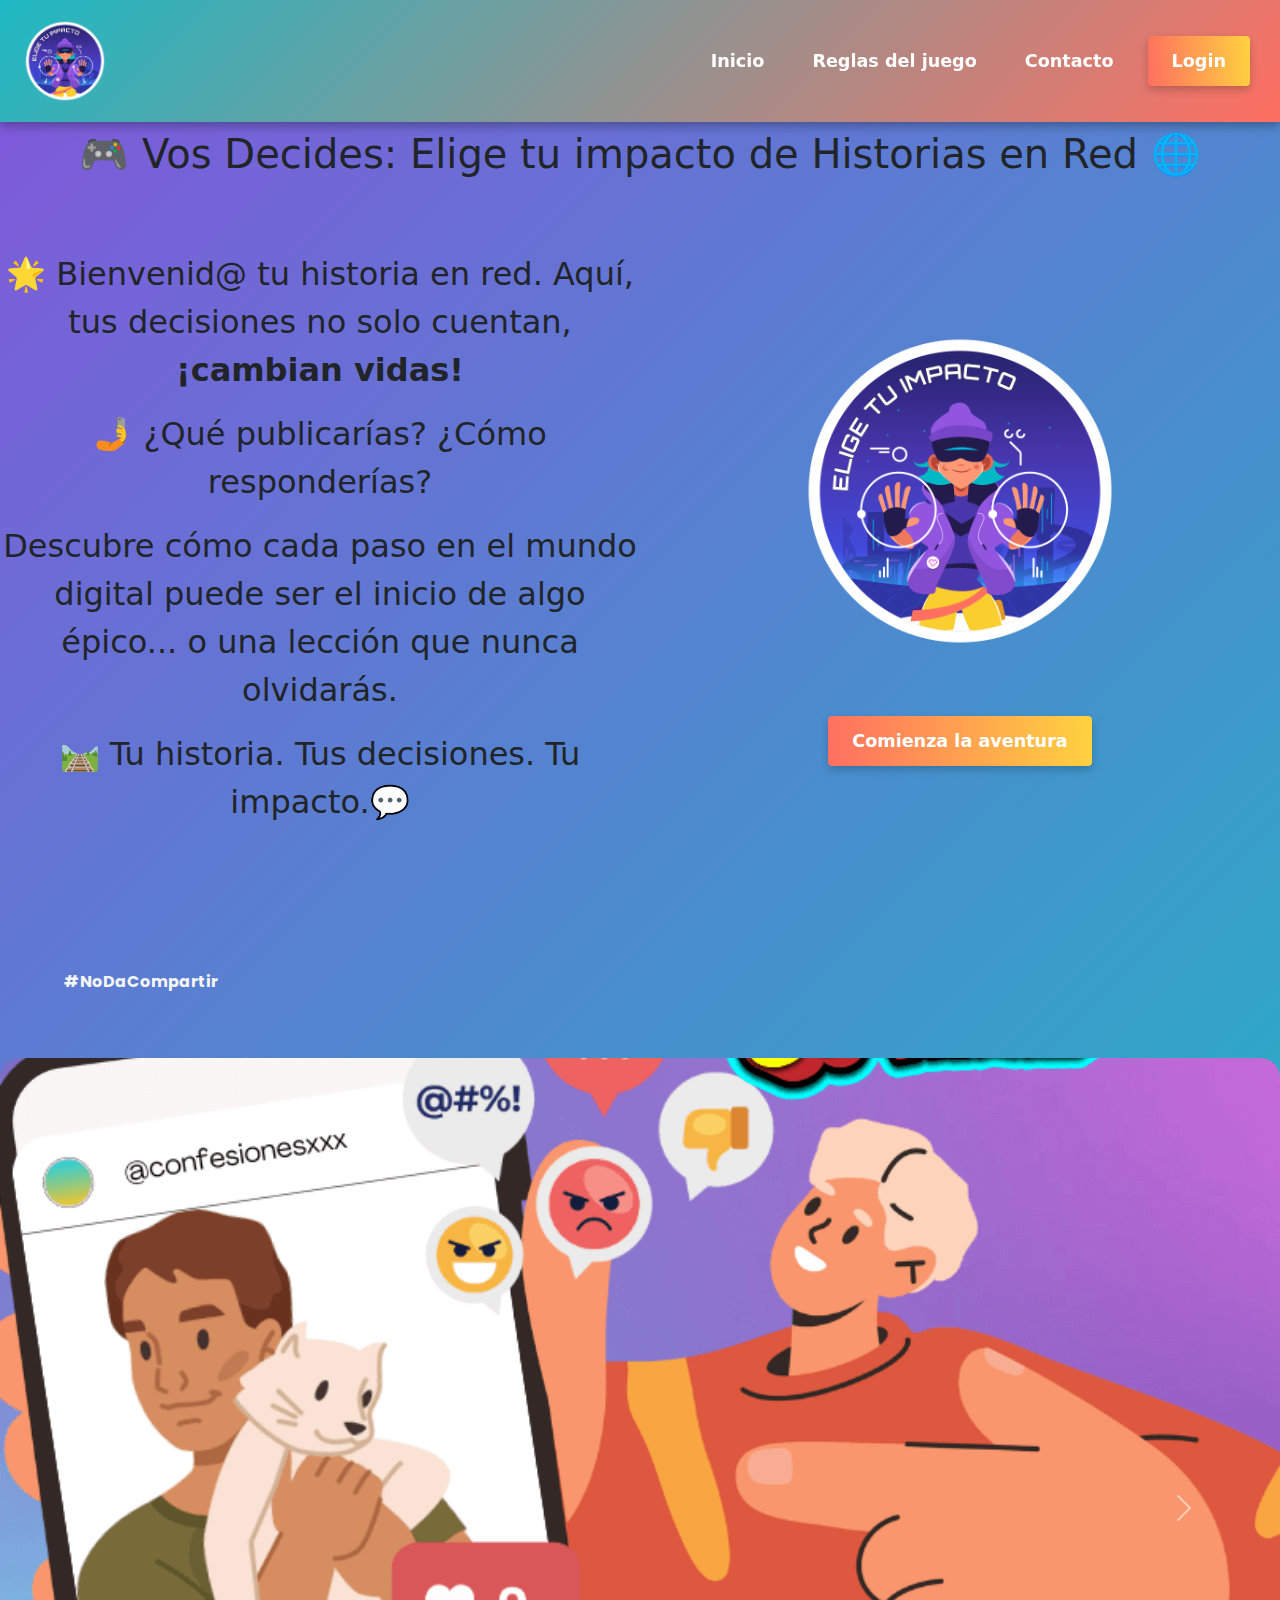
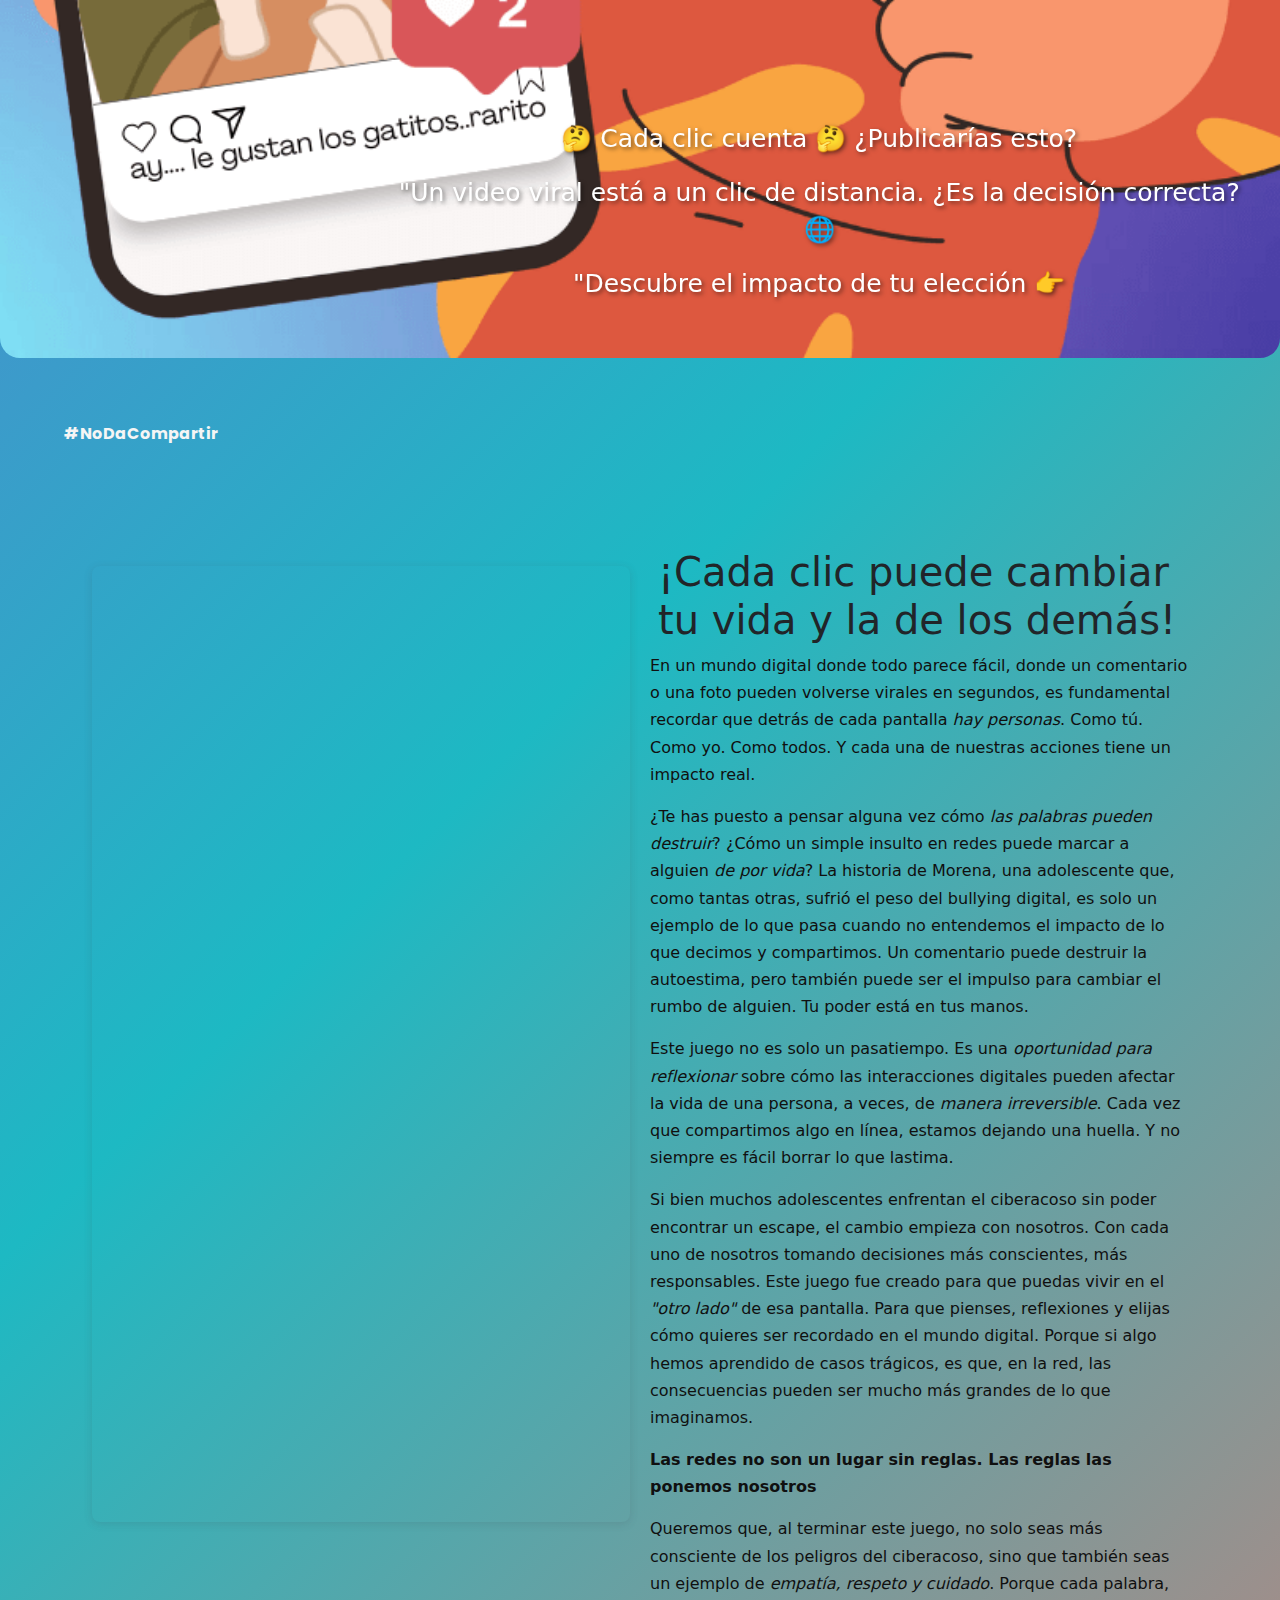
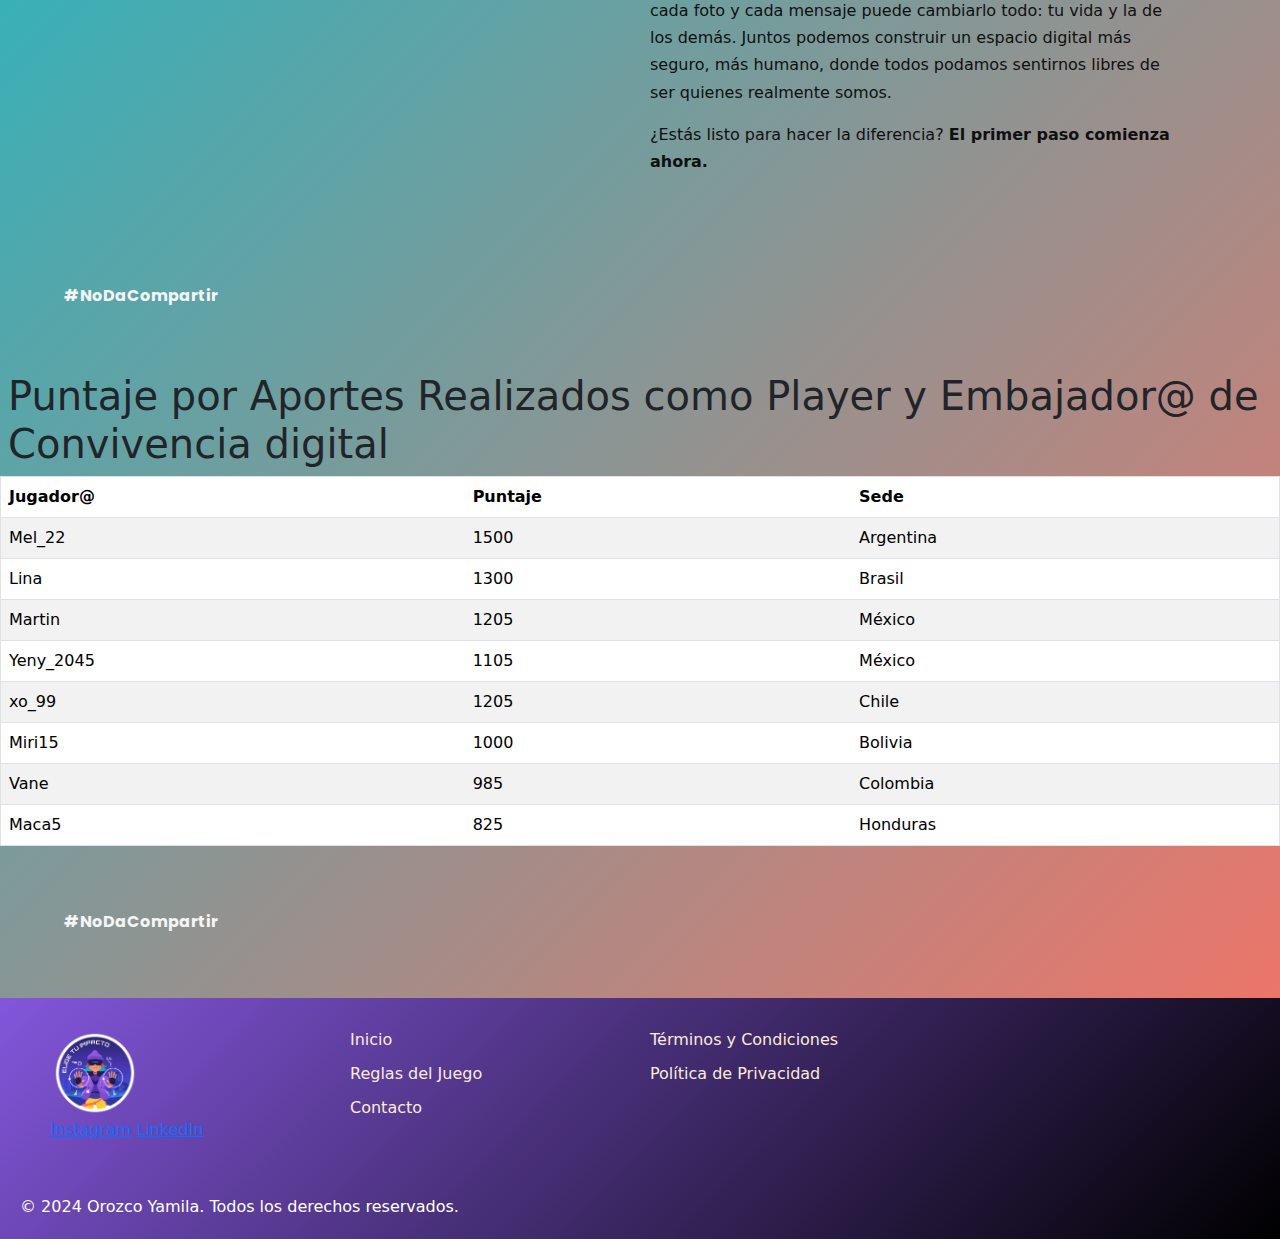
<file: index.html>
<!DOCTYPE html>
<html lang="es">

<head>
    <meta charset="UTF-8">
    <meta name="viewport" content="width=device-width, initial-scale=1.0">
    <link rel="stylesheet" href="./css/styles.css">
    <link rel="preconnect" href="https://fonts.googleapis.com">
    <link rel="preconnect" href="https://fonts.gstatic.com" crossorigin>
    <link
        href="https://fonts.googleapis.com/css2?family=Edu+AU+VIC+WA+NT+Pre:wght@400..700&family=Orbitron:wght@400..900&family=Poppins:ital,wght@0,100;0,200;0,300;0,400;0,500;0,600;0,700;0,800;0,900;1,100;1,200;1,300;1,400;1,500;1,600;1,700;1,800;1,900&family=Share+Tech&display=swap"
        rel="stylesheet">
    <link href="https://cdn.jsdelivr.net/npm/bootstrap@5.3.3/dist/css/bootstrap.min.css" rel="stylesheet"
        integrity="sha384-QWTKZyjpPEjISv5WaRU9OFeRpok6YctnYmDr5pNlyT2bRjXh0JMhjY6hW+ALEwIH" crossorigin="anonymous">
    <script src="https://cdn.jsdelivr.net/npm/bootstrap@5.3.3/dist/js/bootstrap.bundle.min.js"
        integrity="sha384-YvpcrYf0tY3lHB60NNkmXc5s9fDVZLESaAA55NDzOxhy9GkcIdslK1eN7N6jIeHz"
        crossorigin="anonymous"></script>
    <link rel="stylesheet" href="https://cdnjs.cloudflare.com/ajax/libs/font-awesome/4.7.0/css/font-awesome.min.css">
    <title>Libro Elige Tu Impacto</title>
</head>

<body>
    <header>
        <a href="./index.html" target="_self">
            <img src="./multimedia/logo.png"
                alt="Logo de la empresa Elige tu Impacto. Adolescente marcando dos opciones usando lentes del metaverso"
                class="footerLogo">
        </a>
        <nav>
            <ul>
                <li><a href="./index.html">Inicio</a></li>
                <li><a href="#">Reglas del juego</a></li>
                <li><a href="./contacto.html">Contacto</a></li>
            </ul>
        </nav>
        <button class="mainBtn" id="headerBtn" aria-label="Iniciar sesión">Login</button>
    </header>

    <main>
        <section class="heroSection">
            <h1 class="mainAnimatedText">🎮 Vos Decides: Elige tu impacto de Historias en Red 🌐</h1>
            <article class="heroContainer">
                <div class="heroSubContainer1">
                    <p>🌟 Bienvenid@ tu historia en red. Aquí, tus decisiones no solo cuentan, <strong>¡cambian
                            vidas!</strong></p>
                    <p>🤳 ¿Qué publicarías? ¿Cómo responderías?</p>
                    <p>Descubre cómo cada paso en el mundo digital puede ser el inicio de algo épico... o una lección
                        que nunca olvidarás.</p>
                    <p>🛤️ Tu historia. Tus decisiones. Tu impacto.💬</p>
                </div>
                <div class="heroSubContainer2">
                    <div class="heroImg">
                        <img src="./multimedia/logo.png" alt="Elige tu impacto, logo animado de la empresa">
                    </div>
                    <div class="heroButton">
                        <button class="mainBtn" onclick="startGame()">Comienza la aventura</button>
                    </div>
                </div>
            </article>
        </section>

        <!--separador aire por diseño-->
        <div id="movement">
            <p>#NoDaCompartir</p>
        </div>
    </main>

    <section class="carouselSection">
        <div id="carouselCaptions" class="carousel slide" data-bs-ride="carousel">
            <div class="carousel-inner">
                <div class="carousel-item active">
                    <img src="./multimedia/carrusel1.png" class="carouselImg d-block w-100" alt="Personajes conectados">
                    <div class="carousel-caption d-none d-md-block">
                        <p>🤔 Cada clic cuenta 🤔 ¿Publicarías esto?</p>
                        <p>"Un video viral está a un clic de distancia. ¿Es la decisión correcta? 🌐</p>
                        <p>"Descubre el impacto de tu elección 👉</p>
                    </div>
                </div>
                <div class="carousel-item">
                    <img src="./multimedia/pensalo.png" class="d-block w-100" alt="Decisiones en red">
                    <div class="carousel-caption d-none d-md-block">
                        <p>💬 Tu voz importa</p>
                        <p>Cada mensaje tiene el poder de cambiar una amistad. ¿Qué escribirás? ✍️</p>
                        <p>Explora cómo tus palabras definen tu historia 🎮</p>
                    </div>
                </div>
                <div class="carousel-item">
                    <img src="./multimedia/guardarvideo.png" class="d-block w-100" alt="Finales inesperados">
                    <div class="carousel-caption d-none d-md-block">
                        <p>🎭 Finales inesperados</p>
                        <p>Una pequeña decisión puede desencadenar grandes historias. ¿Qué final escribirás? 🖋️</p>
                        <p>Elige tu propio camino y vive las consecuencias 👣</p>
                    </div>
                </div>
            </div>
            <!-- Controles del carrusel -->
            <button class="carousel-control-prev" type="button" data-bs-target="#carouselCaptions" data-bs-slide="prev"
                aria-label="Anterior">
                <span class="carousel-control-prev-icon" aria-hidden="true"></span>
            </button>
            <button class="carousel-control-next" type="button" data-bs-target="#carouselCaptions" data-bs-slide="next"
                aria-label="Siguiente">
                <span class="carousel-control-next-icon" aria-hidden="true"></span>
            </button>
        </div>
    </section>

    <!--separador aire por diseño-->
    <div id="movement">
        <p>#NoDaCompartir</p>
    </div>


    <section class="container">
        <div class="video-column">
            <div style="position: relative; width: 100%; height: 0; padding-top: 177.7778%;
                padding-bottom: 0; box-shadow: 0 2px 8px 0 rgba(63,69,81,0.16); margin-top: 1.6em; margin-bottom: 0.9em; overflow: hidden;
                border-radius: 8px; will-change: transform;">
                <iframe loading="lazy"
                    style="position: absolute; width: 100%; height: 100%; top: 0; left: 0; border: none; padding: 0;margin: 0;"
                    src="https://www.canva.com/design/DAGWvf_Q12o/hOhVZBhTH2Lrq4UYkpK5_Q/watch?embed"
                    allowfullscreen="allowfullscreen" allow="fullscreen">
                </iframe>
            </div>
            <a href="https:&#x2F;&#x2F;www.canva.com&#x2F;design&#x2F;DAGWvf_Q12o&#x2F;hOhVZBhTH2Lrq4UYkpK5_Q&#x2F;watch?utm_content=DAGWvf_Q12o&amp;utm_campaign=designshare&amp;utm_medium=embeds&amp;utm_source=link"
                target="_blank" rel="noopener"></a>
        </div>
        <div class="text-column">
            <h2 class="mainAnimatedText">¡Cada clic puede cambiar tu vida y la de los demás!</h2>
            <p>
                En un mundo digital donde todo parece fácil, donde un comentario o una foto pueden volverse virales
                en segundos, es fundamental recordar que detrás de cada pantalla <em>hay personas</em>. Como tú.
                Como yo. Como todos. Y cada una de nuestras acciones tiene un impacto real.
            </p>
            <p>
                ¿Te has puesto a pensar alguna vez cómo <em>las palabras pueden destruir</em>? ¿Cómo un simple
                insulto en redes puede marcar a alguien <em>de por vida</em>? La historia de Morena, una adolescente
                que, como tantas otras, sufrió el peso del bullying digital, es solo un ejemplo de lo que pasa
                cuando no entendemos el impacto de lo que decimos y compartimos. Un comentario puede destruir la
                autoestima, pero también puede ser el impulso para cambiar el rumbo de alguien. Tu poder está en tus
                manos.
            </p>
            <p>
                Este juego no es solo un pasatiempo. Es una <em>oportunidad para reflexionar</em> sobre cómo las
                interacciones digitales pueden afectar la vida de una persona, a veces, de <em>manera
                    irreversible</em>. Cada vez que compartimos algo en línea, estamos dejando una huella. Y no
                siempre es fácil borrar lo que lastima.
            </p>
            <p>
                Si bien muchos adolescentes enfrentan el ciberacoso sin poder encontrar un escape, el cambio empieza
                con nosotros. Con cada uno de nosotros tomando decisiones más conscientes, más responsables. Este
                juego fue creado para que puedas vivir en el <em>"otro lado"</em> de esa pantalla. Para que pienses,
                reflexiones y elijas cómo quieres ser recordado en el mundo digital. Porque si algo hemos aprendido
                de casos trágicos, es que, en la red, las consecuencias pueden ser mucho más grandes de lo que
                imaginamos.
            </p>
            <p><strong>Las redes no son un lugar sin reglas. Las reglas las ponemos nosotros</strong></p>
            <p>
                Queremos que, al terminar este juego, no solo seas más consciente de los peligros del ciberacoso,
                sino que también seas un ejemplo de <em>empatía, respeto y cuidado</em>. Porque cada palabra, cada
                foto y cada mensaje puede cambiarlo todo: tu vida y la de los demás. Juntos podemos construir un
                espacio digital más seguro, más humano, donde todos podamos sentirnos libres de ser quienes
                realmente somos.
            </p>
            <p> ¿Estás listo para hacer la diferencia? <strong>El primer paso comienza ahora.</strong></p>
        </div>
    </section>

    <!--separador aire por diseño-->
    <div id="movement">
        <p>#NoDaCompartir</p>
    </div>

    <!--overlay/popuplogin/que no se ve-->
    <section>
        <div class="overlay" id="overlay"></div>
        <div class="login-popup" id="loginPopup">
            <h2>Login</h2>
            <form id="loginForm">
                <label for="username">Usuario:</label>
                <input type="text" id="username" name="username" required>
                <label for="password">Contraseña:</label>
                <input type="password" id="password" name="password" required>
                <button type="submit">Ingresar</button>
                <p id="errorMessage" class="error"></p>
            </form>
        </div>
    </section>


    <section class="scores">
        <h2 class="mainAnimatedText">Puntaje por Aportes Realizados como Player y Embajador@ de Convivencia digital</h2>
        <table class="table table-striped table-hover" border="1">
            <thead>
                <tr>
                    <th>Jugador@</th>
                    <th>Puntaje</th>
                    <th>Sede</th>
                </tr>
            </thead>
            <tbody class="table-hover">
                <tr>
                    <td>Mel_22</td>
                    <td>1500</td>
                    <td>Argentina</td>
                </tr>
                <tr>
                    <td>Lina</td>
                    <td>1300</td>
                    <td>Brasil</td>
                </tr>
                <tr>
                    <td>Martin</td>
                    <td>1205</td>
                    <td>México</td>
                </tr>
                <tr>
                    <td>Yeny_2045</td>
                    <td>1105</td>
                    <td>México</td>
                </tr>
                <tr>
                    <td>xo_99</td>
                    <td>1205</td>
                    <td>Chile</td>
                </tr>
                <tr>
                    <td>Miri15</td>
                    <td>1000</td>
                    <td>Bolivia</td>
                </tr>
                <tr>
                    <td>Vane</td>
                    <td>985</td>
                    <td>Colombia</td>
                </tr>
                <tr>
                    <td>Maca5</td>
                    <td>825</td>
                    <td>Honduras</td>
                </tr>
            </tbody>
        </table>
    </section>

    <!--separador aire por diseño-->
    <div id="movement">
        <p>#NoDaCompartir</p>
    </div>


    <footer>
        <div class="footerContainer">
            <div class="footerColumn">
                <img src="./multimedia/logo.png" alt="Convivencia Digital" class="footerLogo">
                <div class="socialLinks">
                    <a href="https://www.instagram.com" target="_blank">Instagram</a>
                    <a href="https://www.linkedin.com" target="_blank">LinkedIn</a>
                </div>
            </div>

            <div class="footerColumn">
                <ul>
                    <li><a href="./index.html">Inicio</a></li>
                    <li><a href="#">Reglas del Juego</a></li>
                    <li><a href="./contacto.html">Contacto</a></li>
                </ul>
            </div>

            <div class="footerColumn">
                <ul>
                    <li><a href="./terminos.html">Términos y Condiciones</a></li>
                    <li><a href="./privacidad.html">Política de Privacidad</a></li>
                </ul>
            </div>

            <div class="footerColumn">
                <iframe
                    src="https://www.google.com/maps/embed?pb=!1m23!1m12!1m3!1d1640.356974714711!2d-58.65387147831538!3d-34.687168299999996!2m3!1f0!2f0!3f0!3m2!1i1024!2i768!4f13.1!4m8!3e0!4m0!4m5!1s0x95bcc0d138c931b1%3A0xaeb55bf4488fc212!2sEscuela%20de%20Educaci%C3%B3n%20Secundaria%20N%C2%BA14%20-%20Castelar%2C%20Onofre%20Betbeder%2C%20B1712%20Castelar%2C%20Provincia%20de%20Buenos%20Aires!3m2!1d-34.687168299999996!2d-58.652584!5e0!3m2!1ses-419!2sar!4v1728082965769!5m2!1ses-419!2sar"
                    width="200" height="150" style="border:0;" allowfullscreen="" loading="lazy"></iframe>
            </div>
        </div>
        <div class="footerCopyright">
            <p>&copy; 2024 Orozco Yamila. Todos los derechos reservados.</p>
        </div>
    </footer>

    <script src="./js/scripts.js"></script>

</body>

</html>
</file>
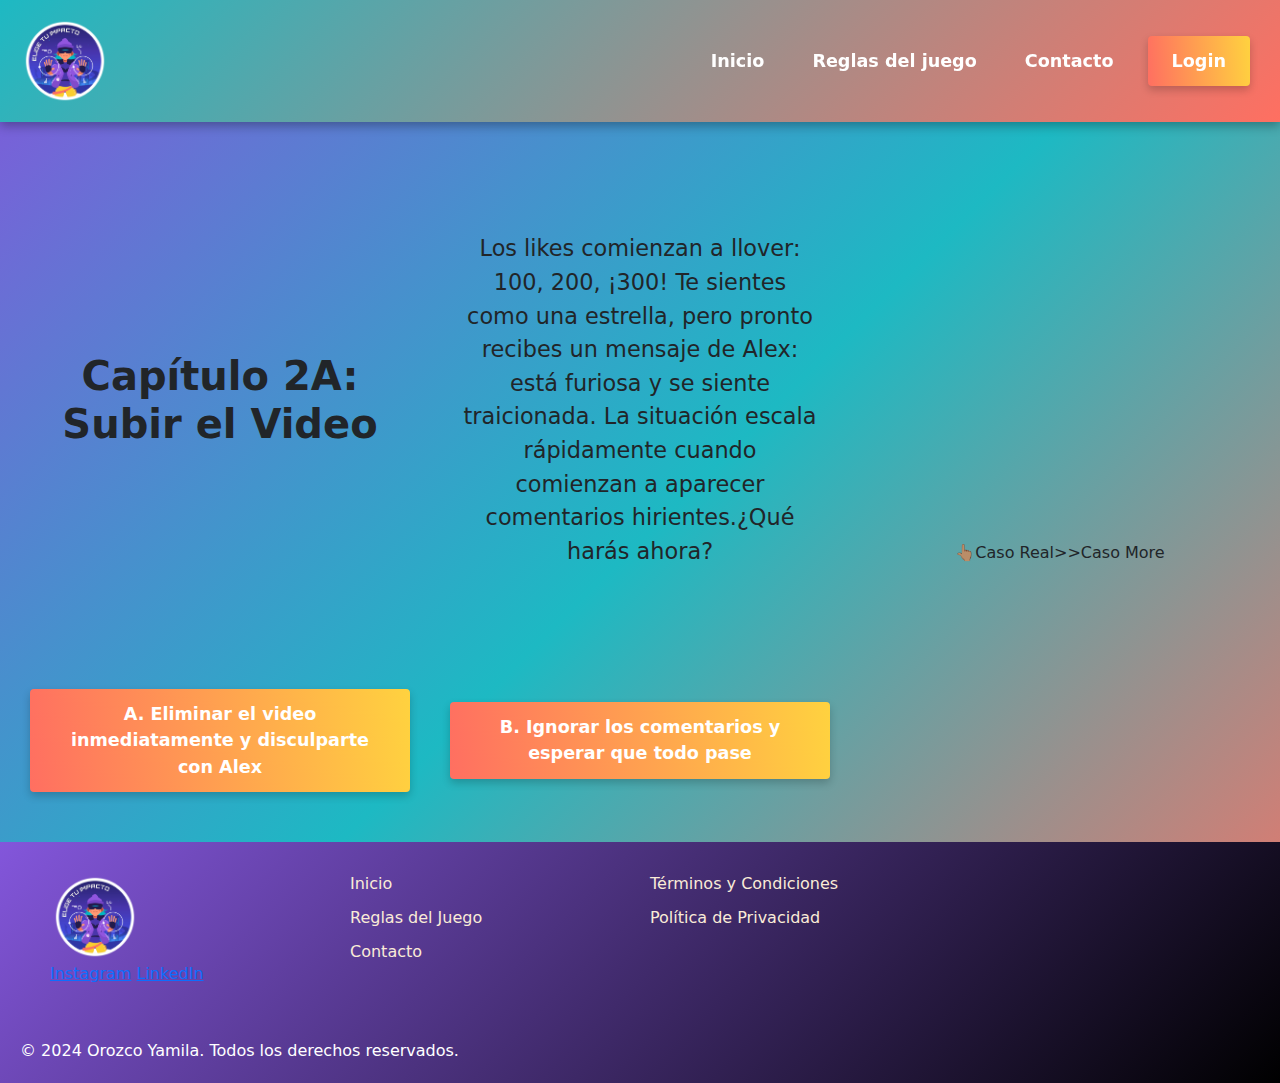
<file: 2a.html>
<!DOCTYPE html>
<html lang="es">

<head>
    <meta charset="UTF-8">
    <meta name="viewport" content="width=device-width, initial-scale=1.0">
    <link rel="stylesheet" href="./css/styles.css">
    <link rel="preconnect" href="https://fonts.googleapis.com">
    <link rel="preconnect" href="https://fonts.gstatic.com" crossorigin>
    <link
        href="https://fonts.googleapis.com/css2?family=Edu+AU+VIC+WA+NT+Pre:wght@400..700&family=Orbitron:wght@400..900&family=Poppins:ital,wght@0,100;0,200;0,300;0,400;0,500;0,600;0,700;0,800;0,900;1,100;1,200;1,300;1,400;1,500;1,600;1,700;1,800;1,900&family=Share+Tech&display=swap"
        rel="stylesheet">
    <link href="https://cdn.jsdelivr.net/npm/bootstrap@5.3.3/dist/css/bootstrap.min.css" rel="stylesheet"
        integrity="sha384-QWTKZyjpPEjISv5WaRU9OFeRpok6YctnYmDr5pNlyT2bRjXh0JMhjY6hW+ALEwIH" crossorigin="anonymous">
    <script src="https://cdn.jsdelivr.net/npm/bootstrap@5.3.3/dist/js/bootstrap.bundle.min.js"
        integrity="sha384-YvpcrYf0tY3lHB60NNkmXc5s9fDVZLESaAA55NDzOxhy9GkcIdslK1eN7N6jIeHz"
        crossorigin="anonymous"></script>
    <title>Elige tu Impacto-Capítulo 2A: Subir el Video</title>
</head>

<body>
    <header>
        <a href="./index.html" target="_self">
            <img src="./multimedia/logo.png"
                alt="Logo de la empresa Elige tu Impacto. Adolescente marcando dos opciones usando lentes del metaverso"
                class="footerLogo">
        </a>
        <nav>
            <ul>
                <li><a href="./index.html">Inicio</a></li>
                <li><a href="#">Reglas del juego</a></li>
                <li><a href="./contacto.html">Contacto</a></li>
            </ul>
        </nav>
        <button class="mainBtn" id="headerBtn" aria-label="Iniciar sesión">Login</button>
    </header>

    <main class="gridContainer">
        <h1 class="mainAnimatedText chapterBoxTitle">Capítulo 2A: Subir el Video</h1>
        <p class="descriptionText">
            Los likes comienzan a llover: 100, 200, ¡300! Te sientes como una estrella, pero pronto recibes un mensaje
            de Alex: está furiosa y se siente traicionada. La situación escala rápidamente cuando comienzan a aparecer
            comentarios hirientes.¿Qué harás ahora?
        </p>
        <div class="audioBox">
            <iframe width="360" height="315" src="https://www.youtube.com/embed/xqPZs7tU5nw;start=2controls=1"
                title="YouTube video player" frameborder="0" allow="accelerometer; autoplay"></iframe>
            <p>👆🏽Caso Real>>Caso More</p>
        </div>
        <div class="option1Box">
            <button class="mainBtn" onclick="goToChapter('3a')">A. Eliminar el video inmediatamente y disculparte con
                Alex</button>
        </div>
        <div class="option2Box">
            <button class="mainBtn" onclick="goToChapter('3b')">B. Ignorar los comentarios y esperar que todo
                pase</button>
        </div>

    </main>

    <!--overlay/popuplogin/que no se ve-->
    <section>
        <div class="overlay" id="overlay"></div>
        <div class="login-popup" id="loginPopup">
            <h2>Login</h2>
            <form id="loginForm">
                <label for="username">Usuario:</label>
                <input type="text" id="username" name="username" required>
                <label for="password">Contraseña:</label>
                <input type="password" id="password" name="password" required>
                <button type="submit">Ingresar</button>
                <p id="errorMessage" class="error"></p>
            </form>
        </div>
    </section>

    <footer>
        <div class="footerContainer">
            <div class="footerColumn">
                <img src="./multimedia/logo.png"
                    alt="Logo de la empresa Elige tu Impacto. Adolescente marcando dos opciones usando lentes del metaverso"
                    class="footerLogo">
                <div class="socialLinks">
                    <a href="https://www.instagram.com" target="_blank">Instagram</a>
                    <a href="https://www.linkedin.com" target="_blank">LinkedIn</a>
                </div>
            </div>

            <div class="footerColumn">
                <ul>
                    <li><a href="./index.html">Inicio</a></li>
                    <li><a href="#">Reglas del Juego</a></li>
                    <li><a href="./contacto.html">Contacto</a></li>
                </ul>
            </div>

            <div class="footerColumn">
                <ul>
                    <li><a href="./terminos.html">Términos y Condiciones</a></li>
                    <li><a href="./privacidad.html">Política de Privacidad</a></li>
                </ul>
            </div>

            <div class="footerColumn">
                <iframe
                    src="https://www.google.com/maps/embed?pb=!1m23!1m12!1m3!1d1640.356974714711!2d-58.65387147831538!3d-34.687168299999996!2m3!1f0!2f0!3f0!3m2!1i1024!2i768!4f13.1!4m8!3e0!4m0!4m5!1s0x95bcc0d138c931b1%3A0xaeb55bf4488fc212!2sEscuela%20de%20Educaci%C3%B3n%20Secundaria%20N%C2%BA14%20-%20Castelar%2C%20Onofre%20Betbeder%2C%20B1712%20Castelar%2C%20Provincia%20de%20Buenos%20Aires!3m2!1d-34.687168299999996!2d-58.652584!5e0!3m2!1ses-419!2sar!4v1728082965769!5m2!1ses-419!2sar"
                    width="200" height="150" style="border:0;" allowfullscreen="" loading="lazy"></iframe>
            </div>
        </div>
        <div class="footerCopyright">
            <p>&copy; 2024 Orozco Yamila. Todos los derechos reservados.</p>
        </div>
    </footer>

    <script src="./js/scripts.js"></script>
</body>

</html>
</file>
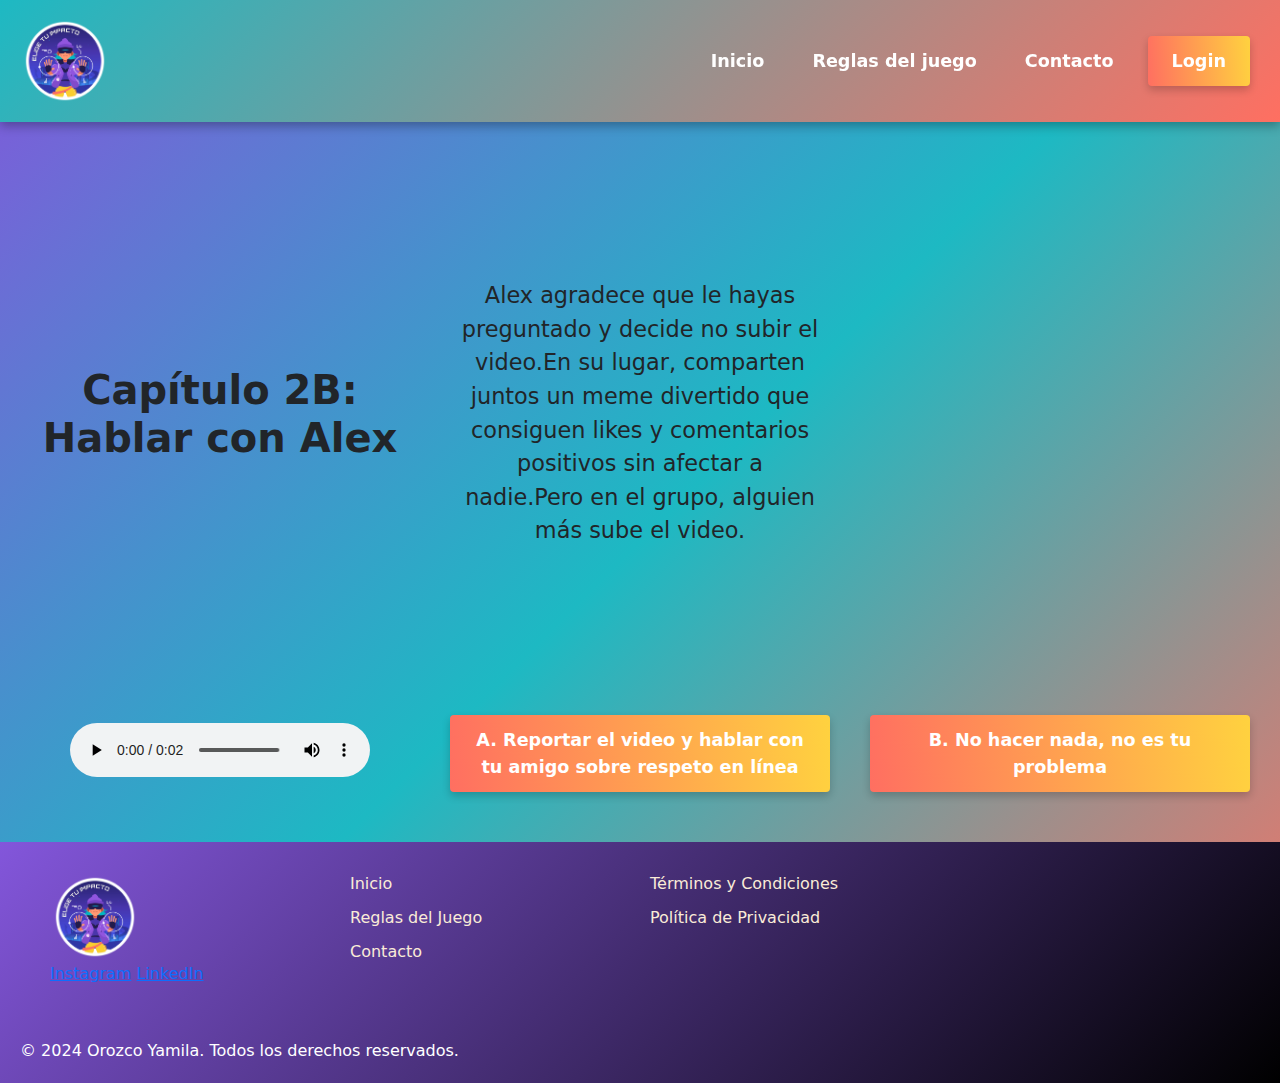
<file: 2b.html>
<!DOCTYPE html>
<html lang="es">

<head>
    <meta charset="UTF-8">
    <meta name="viewport" content="width=device-width, initial-scale=1.0">
    <link rel="stylesheet" href="./css/styles.css">
    <link rel="preconnect" href="https://fonts.googleapis.com">
    <link rel="preconnect" href="https://fonts.gstatic.com" crossorigin>
    <link
        href="https://fonts.googleapis.com/css2?family=Edu+AU+VIC+WA+NT+Pre:wght@400..700&family=Orbitron:wght@400..900&family=Poppins:ital,wght@0,100;0,200;0,300;0,400;0,500;0,600;0,700;0,800;0,900;1,100;1,200;1,300;1,400;1,500;1,600;1,700;1,800;1,900&family=Share+Tech&display=swap"
        rel="stylesheet">
    <link href="https://cdn.jsdelivr.net/npm/bootstrap@5.3.3/dist/css/bootstrap.min.css" rel="stylesheet"
        integrity="sha384-QWTKZyjpPEjISv5WaRU9OFeRpok6YctnYmDr5pNlyT2bRjXh0JMhjY6hW+ALEwIH" crossorigin="anonymous">
    <script src="https://cdn.jsdelivr.net/npm/bootstrap@5.3.3/dist/js/bootstrap.bundle.min.js"
        integrity="sha384-YvpcrYf0tY3lHB60NNkmXc5s9fDVZLESaAA55NDzOxhy9GkcIdslK1eN7N6jIeHz"
        crossorigin="anonymous"></script>
    <title>Elige tu Impacto-Capítulo 2B: Hablar con Alex</title>
</head>

<body>
    <header>
        <a href="./index.html" target="_self">
            <img src="./multimedia/logo.png"
                alt="Logo de la empresa Elige tu Impacto. Adolescente marcando dos opciones usando lentes del metaverso"
                class="footerLogo">
        </a>
        <nav>
            <ul>
                <li><a href="./index.html">Inicio</a></li>
                <li><a href="#">Reglas del juego</a></li>
                <li><a href="./contacto.html">Contacto</a></li>
           </ul>
        </nav>
        <button class="mainBtn" id="headerBtn" aria-label="Iniciar sesión">Login</button>
    </header>



    <main class="gridContainer">
        <h1 class="chapterBoxTitle">Capítulo 2B: Hablar con Alex</h1>
        <p class="descriptionText">
            Alex agradece que le hayas preguntado y decide no subir el video.En su lugar, comparten juntos un meme
            divertido que consiguen likes y comentarios positivos sin afectar a nadie.Pero en el grupo, alguien más sube
            el video.
        </p>
        <div class="gifBox">
            <iframe src="https://giphy.com/embed/Ax09VENbmDGCQvy7Z0" width="360" height="480" frameBorder="0"
                class="giphy-embed"></iframe>
        </div>
        <div class="audioBox">
            <audio controls>
                <source src="./multimedia/notificationSound.mp3" type="audio/mpeg">
            </audio>
        </div>
        <div class="option1Box">
            <button class="mainBtn" onclick="goToChapter('4a')">A. Reportar el video y hablar con tu amigo sobre respeto
                en línea</button>
        </div>
        <div class="option2Box">
            <button class="mainBtn" onclick="goToChapter('4b')">B. No hacer nada, no es tu problema</button>
        </div>
    </main>


    <!--overlay/popuplogin/que no se ve-->
    <section>
        <div class="overlay" id="overlay"></div>
        <div class="login-popup" id="loginPopup">
            <h2>Login</h2>
            <form id="loginForm">
                <label for="username">Usuario:</label>
                <input type="text" id="username" name="username" required>
                <label for="password">Contraseña:</label>
                <input type="password" id="password" name="password" required>
                <button type="submit">Ingresar</button>
                <p id="errorMessage" class="error"></p>
            </form>
        </div>
    </section>

    <footer>
        <div class="footerContainer">
            <div class="footerColumn">
                <img src="./multimedia/logo.png" alt="Logo de la empresa Elige tu Impacto. Adolescente marcando dos opciones usando lentes del metaverso" class="footerLogo">
                <div class="socialLinks">
                    <a href="https://www.instagram.com" target="_blank">Instagram</a>
                    <a href="https://www.linkedin.com" target="_blank">LinkedIn</a>
                </div>
            </div>

            <div class="footerColumn">
                <ul>
                    <li><a href="./index.html">Inicio</a></li>
                    <li><a href="#">Reglas del Juego</a></li>
                    <li><a href="./contacto.html">Contacto</a></li>
                </ul>
            </div>

            <div class="footerColumn">
                <ul>
                    <li><a href="./terminos.html">Términos y Condiciones</a></li>
                    <li><a href="./privacidad.html">Política de Privacidad</a></li>
                </ul>
            </div>

            <div class="footerColumn">
                <iframe
                    src="https://www.google.com/maps/embed?pb=!1m23!1m12!1m3!1d1640.356974714711!2d-58.65387147831538!3d-34.687168299999996!2m3!1f0!2f0!3f0!3m2!1i1024!2i768!4f13.1!4m8!3e0!4m0!4m5!1s0x95bcc0d138c931b1%3A0xaeb55bf4488fc212!2sEscuela%20de%20Educaci%C3%B3n%20Secundaria%20N%C2%BA14%20-%20Castelar%2C%20Onofre%20Betbeder%2C%20B1712%20Castelar%2C%20Provincia%20de%20Buenos%20Aires!3m2!1d-34.687168299999996!2d-58.652584!5e0!3m2!1ses-419!2sar!4v1728082965769!5m2!1ses-419!2sar"
                    width="200" height="150" style="border:0;" allowfullscreen="" loading="lazy"></iframe>
            </div>
        </div>
        <div class="footerCopyright">
            <p>&copy; 2024 Orozco Yamila. Todos los derechos reservados.</p>
        </div>
    </footer>

    <script src="./js/scripts.js"></script>
</body>

</html>
</file>
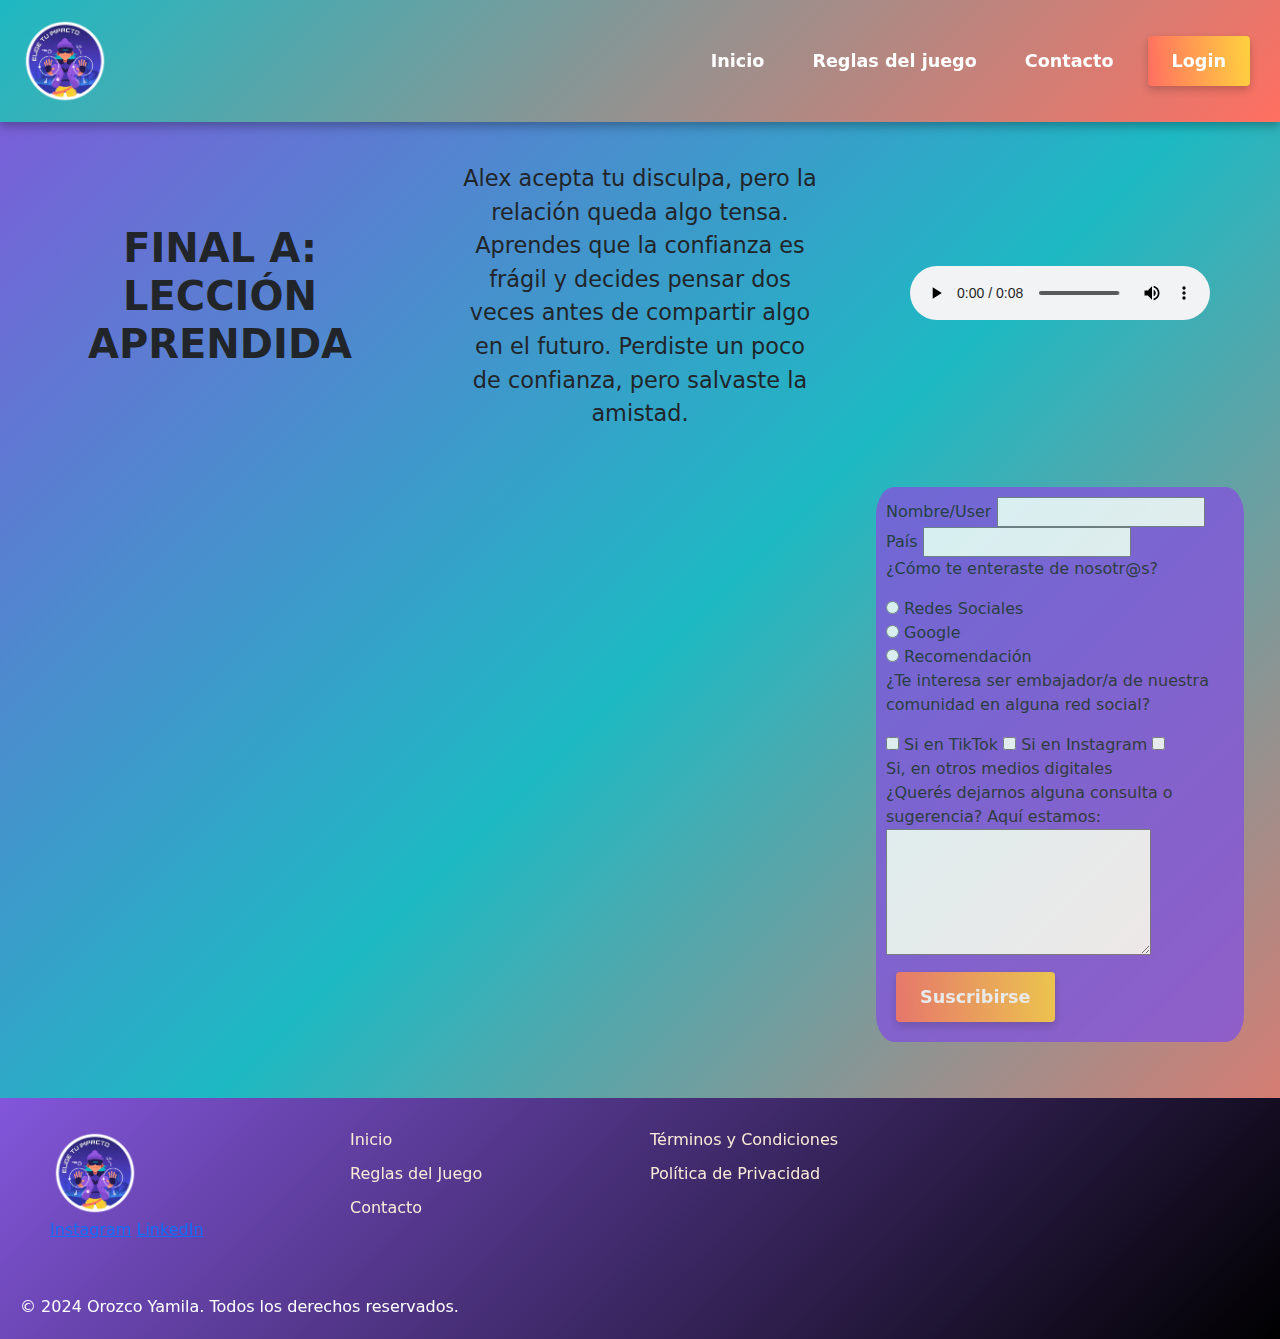
<file: 3a.html>
<!DOCTYPE html>
<html lang="es">

<head>
    <meta charset="UTF-8">
    <meta name="viewport" content="width=device-width, initial-scale=1.0">
    <link rel="stylesheet" href="./css/styles.css">
    <link rel="preconnect" href="https://fonts.googleapis.com">
    <link rel="preconnect" href="https://fonts.gstatic.com" crossorigin>
    <link
        href="https://fonts.googleapis.com/css2?family=Edu+AU+VIC+WA+NT+Pre:wght@400..700&family=Orbitron:wght@400..900&family=Poppins:ital,wght@0,100;0,200;0,300;0,400;0,500;0,600;0,700;0,800;0,900;1,100;1,200;1,300;1,400;1,500;1,600;1,700;1,800;1,900&family=Share+Tech&display=swap"
        rel="stylesheet">
    <link href="https://cdn.jsdelivr.net/npm/bootstrap@5.3.3/dist/css/bootstrap.min.css" rel="stylesheet"
        integrity="sha384-QWTKZyjpPEjISv5WaRU9OFeRpok6YctnYmDr5pNlyT2bRjXh0JMhjY6hW+ALEwIH" crossorigin="anonymous">
    <script src="https://cdn.jsdelivr.net/npm/bootstrap@5.3.3/dist/js/bootstrap.bundle.min.js"
        integrity="sha384-YvpcrYf0tY3lHB60NNkmXc5s9fDVZLESaAA55NDzOxhy9GkcIdslK1eN7N6jIeHz" crossorigin="anonymous">
        </script>
    <title>Elige tu Impacto-Final Lección Aprendida</title>
</head>

<body>
    <header>
        <a href="./index.html" target="_self">
            <img src="./multimedia/logo.png"
                alt="Logo de la empresa Elige tu Impacto. Adolescente marcando dos opciones usando lentes del metaverso"
                class="footerLogo">
        </a>
        <nav>
            <ul>
                <li><a href="./index.html">Inicio</a></li>
                <li><a href="#">Reglas del juego</a></li>
                <li><a href="./contacto.html">Contacto</a></li>
           </ul>
        </nav>
        <button class="mainBtn" id="headerBtn" aria-label="Iniciar sesión">Login</button>
    </header>

    <main class="gridContainer">
        <h1 class="mainAnimatedText chapterBoxTitle">FINAL A: LECCIÓN APRENDIDA</h1>
        <p class="descriptionText">
            Alex acepta tu disculpa, pero la relación queda algo tensa. Aprendes que la confianza es frágil y decides
            pensar dos veces antes de compartir algo en el futuro. Perdiste un poco de confianza, pero salvaste la
            amistad.
        </p>
        <div class="audioBox">
            <audio controls>
                <source src="./multimedia/aplausosaound.mp3" type="audio/mpeg">
            </audio>
        </div>
        <div class="option1Box">
            <iframe src="https://giphy.com/embed/wK9RQAiUUrX4jwBfe4" width="360" height="360" frameBorder="0"
                class="giphy-embed"></iframe>
        </div>
        <div class="option2Box">
            <iframe src="https://giphy.com/embed/xe4lPolzlKo7UyNTMb" width="360" height="360" frameBorder="0"
                class="giphy-embed"></iframe>
        </div>
        <section>
            <div class="formContainer">
                <form class="form">
                    <label for="nombre">Nombre/User</label>
                    <input id="nombre" type="text" name="nombre" required> <br>
                    <label for="pais">País</label>
                    <input id="pais" type="text" name="pais"> <br>
                    <p>¿Cómo te enteraste de nosotr@s?</p>
                    <div>
                        <input id="redes" type="radio" name="enteraste">
                        <label for="redes">Redes Sociales</label><br>
                        <input id="google" type="radio" name="enteraste">
                        <label for="google">Google</label><br>
                        <input id="recomendacion" type="radio" name="enteraste" value="Recomendación">
                        <label for="recomendacion">Recomendación</label> <br>
                    </div>
                    <p>¿Te interesa ser embajador/a de nuestra comunidad en alguna red social?</p>
                    <div id="embajador">
                        <input type="checkbox" id="tiktok" name="embajador">
                        <label for="tiktok">Si en TikTok</label>
                        <input type="checkbox" id="instagram" name="embajador">
                        <label for="instagram">Si en Instagram</label>
                        <input type="checkbox" id="otros" name="embajador">
                        <label for="otros">Si, en otros medios digitales</label>
                    </div>
                    <label for="message">¿Querés dejarnos alguna consulta o sugerencia? Aquí estamos:</label><br>
                    <textarea name="message" id="message" cols="30" rows="5"></textarea><br>
                    <button type="submit" class="mainBtn">Suscribirse</button>
                </form>
            </div>
    </main>

    <!--overlay/popuplogin/que no se ve-->
    <section>
        <div class="overlay" id="overlay"></div>
        <div class="login-popup" id="loginPopup">
            <h2>Login</h2>
            <form id="loginForm">
                <label for="username">Usuario:</label>
                <input type="text" id="username" name="username" required>
                <label for="password">Contraseña:</label>
                <input type="password" id="password" name="password" required>
                <button type="submit">Ingresar</button>
                <p id="errorMessage" class="error"></p>
            </form>
        </div>
    </section>

    <footer>
        <div class="footerContainer">
            <div class="footerColumn">
                <img src="./multimedia/logo.png" alt="Logo de la empresa Elige tu Impacto. Adolescente marcando dos opciones usando lentes del metaverso" class="footerLogo">
                <div class="socialLinks">
                    <a href="https://www.instagram.com" target="_blank">Instagram</a>
                    <a href="https://www.linkedin.com" target="_blank">LinkedIn</a>
                </div>
            </div>

            <div class="footerColumn">
                <ul>
                    <li><a href="./index.html">Inicio</a></li>
                    <li><a href="#">Reglas del Juego</a></li>
                    <li><a href="./contacto.html">Contacto</a></li>
                </ul>
            </div>

            <div class="footerColumn">
                <ul>
                    <li><a href="./terminos.html">Términos y Condiciones</a></li>
                    <li><a href="./privacidad.html">Política de Privacidad</a></li>
                </ul>
            </div>

            <div class="footerColumn">
                <iframe
                    src="https://www.google.com/maps/embed?pb=!1m23!1m12!1m3!1d1640.356974714711!2d-58.65387147831538!3d-34.687168299999996!2m3!1f0!2f0!3f0!3m2!1i1024!2i768!4f13.1!4m8!3e0!4m0!4m5!1s0x95bcc0d138c931b1%3A0xaeb55bf4488fc212!2sEscuela%20de%20Educaci%C3%B3n%20Secundaria%20N%C2%BA14%20-%20Castelar%2C%20Onofre%20Betbeder%2C%20B1712%20Castelar%2C%20Provincia%20de%20Buenos%20Aires!3m2!1d-34.687168299999996!2d-58.652584!5e0!3m2!1ses-419!2sar!4v1728082965769!5m2!1ses-419!2sar"
                    width="200" height="150" style="border:0;" allowfullscreen="" loading="lazy"></iframe>
            </div>
        </div>
        <div class="footerCopyright">
            <p>&copy; 2024 Orozco Yamila. Todos los derechos reservados.</p>
        </div>
    </footer>

    <script src="./js/scripts.js"></script>
</body>

</html>
</file>
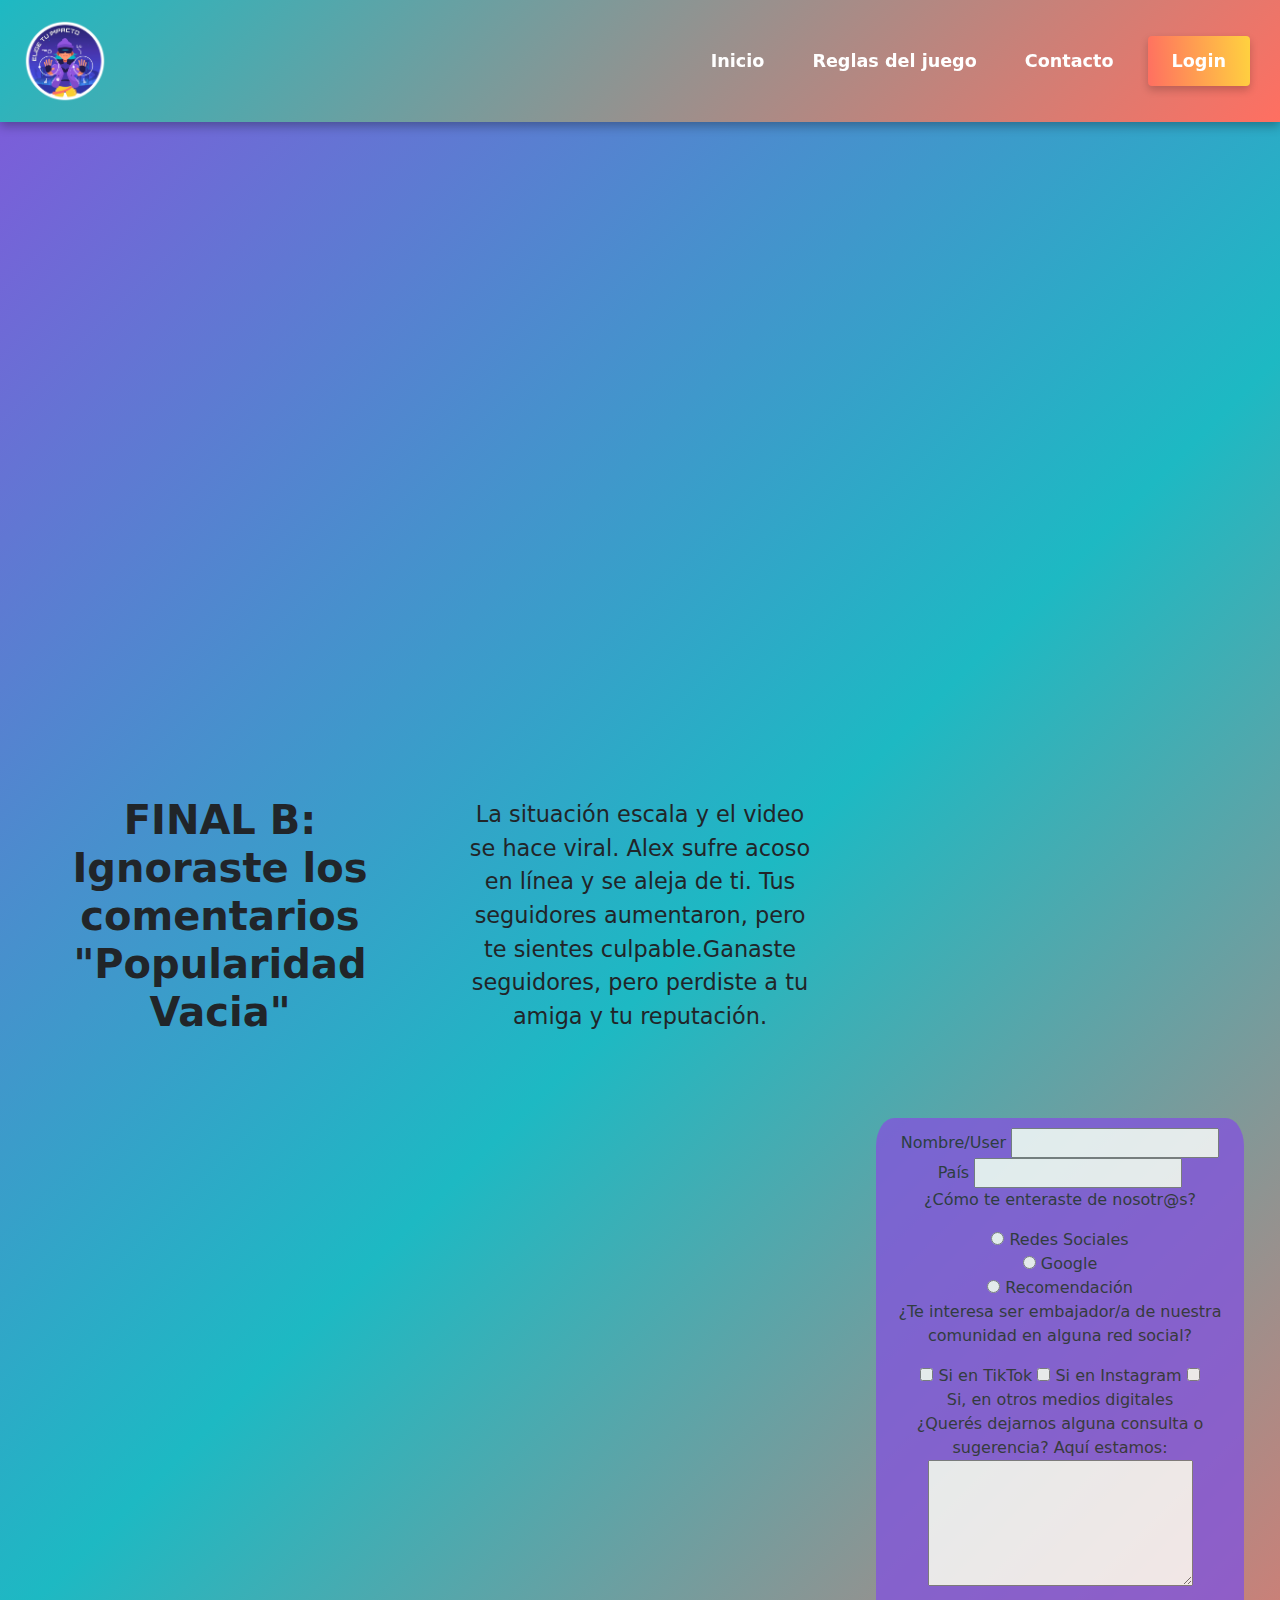
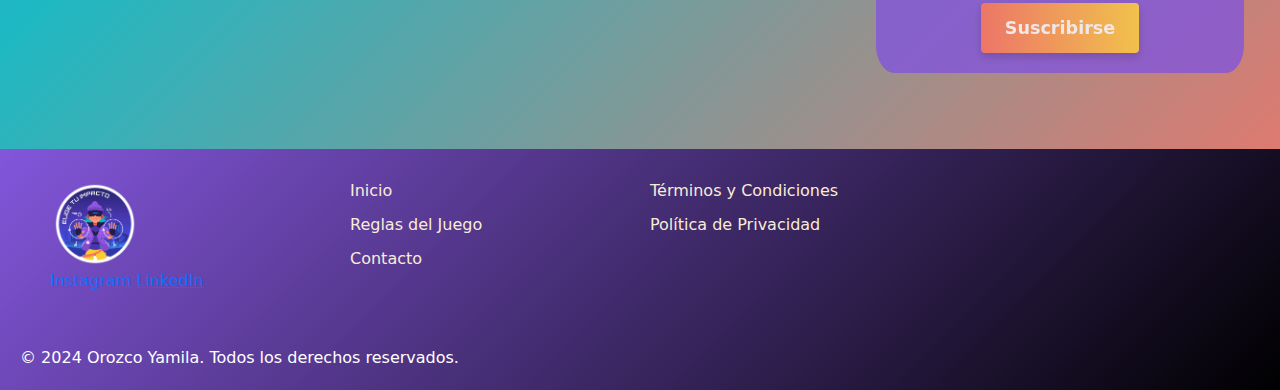
<file: 3b.html>
<!DOCTYPE html>
<html lang="es">

<head>
    <meta charset="UTF-8">
    <meta name="viewport" content="width=device-width, initial-scale=1.0">
    <link rel="stylesheet" href="./css/styles.css">
    <link rel="preconnect" href="https://fonts.googleapis.com">
    <link rel="preconnect" href="https://fonts.gstatic.com" crossorigin>
    <link
        href="https://fonts.googleapis.com/css2?family=Edu+AU+VIC+WA+NT+Pre:wght@400..700&family=Orbitron:wght@400..900&family=Poppins:ital,wght@0,100;0,200;0,300;0,400;0,500;0,600;0,700;0,800;0,900;1,100;1,200;1,300;1,400;1,500;1,600;1,700;1,800;1,900&family=Share+Tech&display=swap"
        rel="stylesheet">
    <link href="https://cdn.jsdelivr.net/npm/bootstrap@5.3.3/dist/css/bootstrap.min.css" rel="stylesheet"
        integrity="sha384-QWTKZyjpPEjISv5WaRU9OFeRpok6YctnYmDr5pNlyT2bRjXh0JMhjY6hW+ALEwIH" crossorigin="anonymous">
    <script src="https://cdn.jsdelivr.net/npm/bootstrap@5.3.3/dist/js/bootstrap.bundle.min.js"
        integrity="sha384-YvpcrYf0tY3lHB60NNkmXc5s9fDVZLESaAA55NDzOxhy9GkcIdslK1eN7N6jIeHz"
        crossorigin="anonymous"></script>
    <title>Elige tu Impacto-Final B Popularidad vacia</title>
</head>

<body>
    <header>
        <a href="./index.html" target="_self">
            <img src="./multimedia/logo.png"
                alt="Logo de la empresa Elige tu Impacto. Adolescente marcando dos opciones usando lentes del metaverso"
                class="footerLogo">
        </a>
        <nav>
            <ul>
                <li><a href="./index.html">Inicio</a></li>
                <li><a href="#">Reglas del juego</a></li>
                <li><a href="./contacto.html">Contacto</a></li>
           </ul>
        </nav>
        <button class="mainBtn" id="headerBtn" aria-label="Iniciar sesión">Login</button>
    </header>



    <main class="gridContainer">
        <h1 class="mainAnimatedText chapterBoxTitle">FINAL B: Ignoraste los comentarios "Popularidad Vacia"</h1>
        <p class="descriptionText">
            La situación escala y el video se hace viral. Alex sufre acoso en línea y se aleja de ti. Tus seguidores
            aumentaron, pero te sientes culpable.Ganaste seguidores, pero perdiste a tu amiga y tu reputación.
        </p>
        <div class="audioBox">
            <div class="audioBox">
                <iframe width="360" height="315" src="https://www.youtube.com/embed/Jqf1g_1jzuc;start=2controls=1"
                    title="Si no haces nada sos parte" frameborder="0" allow="accelerometer; autoplay"></iframe>
            </div>

            <div class="option1Box">
                <iframe src="https://giphy.com/embed/azjux6zMBW3cWxK21P" width="360" height="360" frameBorder="0"
                    class="giphy-embed"></iframe>
            </div>
            <div class="option2Box">
                <iframe src="https://giphy.com/embed/yoJC2hY437h91Gxbvq" width="360" height="278" frameBorder="0"
                    class="giphy-embed"></iframe>
            </div>
            <section>
                <div class="formContainer">
                    <form class="form">
                        <label for="nombre">Nombre/User</label>
                        <input id="nombre" type="text" name="nombre" required> <br>
                        <label for="pais">País</label>
                        <input id="pais" type="text" name="pais"> <br>
                        <p>¿Cómo te enteraste de nosotr@s?</p>
                        <div>
                            <input id="redes" type="radio" name="enteraste">
                            <label for="redes">Redes Sociales</label><br>
                            <input id="google" type="radio" name="enteraste">
                            <label for="google">Google</label><br>
                            <input id="recomendacion" type="radio" name="enteraste" value="Recomendación">
                            <label for="recomendacion">Recomendación</label> <br>
                        </div>
                        <p>¿Te interesa ser embajador/a de nuestra comunidad en alguna red social?</span> </p>
                        <div id="embajador">
                            <input type="checkbox" id="tiktok" name="embajador">
                            <label for="tiktok">Si en TikTok</label>
                            <input type="checkbox" id="instagram" name="embajador">
                            <label for="instagram">Si en Instagram</label>
                            <input type="checkbox" id="otros" name="embajador">
                            <label for="otros">Si, en otros medios digitales</label>
                        </div>
                        <label for="message">¿Querés dejarnos alguna consulta o sugerencia? Aquí estamos:</label><br>
                        <textarea name="message" id="message" cols="30" rows="5"></textarea><br>
                        <button type="submit" class="mainBtn">Suscribirse</button>
                    </form>
                </div>
    </main>


    <!--overlay/popuplogin/que no se ve-->
    <section>
        <div class="overlay" id="overlay"></div>
        <div class="login-popup" id="loginPopup">
            <h2>Login</h2>
            <form id="loginForm">
                <label for="username">Usuario:</label>
                <input type="text" id="username" name="username" required>
                <label for="password">Contraseña:</label>
                <input type="password" id="password" name="password" required>
                <button type="submit">Ingresar</button>
                <p id="errorMessage" class="error"></p>
            </form>
        </div>
    </section>

    <footer>
        <div class="footerContainer">
            <div class="footerColumn">
                <img src="./multimedia/logo.png" alt="Logo de la empresa Elige tu Impacto. Adolescente marcando dos opciones usando lentes del metaverso" class="footerLogo">
                <div class="socialLinks">
                    <a href="https://www.instagram.com" target="_blank">Instagram</a>
                    <a href="https://www.linkedin.com" target="_blank">LinkedIn</a>
                </div>
            </div>

            <div class="footerColumn">
                <ul>
                    <li><a href="./index.html">Inicio</a></li>
                    <li><a href="#">Reglas del Juego</a></li>
                    <li><a href="./contacto.html">Contacto</a></li>
                </ul>
            </div>

            <div class="footerColumn">
                <ul>
                    <li><a href="./terminos.html">Términos y Condiciones</a></li>
                    <li><a href="./privacidad.html">Política de Privacidad</a></li>
                </ul>
            </div>

            <div class="footerColumn">
                <iframe
                    src="https://www.google.com/maps/embed?pb=!1m23!1m12!1m3!1d1640.356974714711!2d-58.65387147831538!3d-34.687168299999996!2m3!1f0!2f0!3f0!3m2!1i1024!2i768!4f13.1!4m8!3e0!4m0!4m5!1s0x95bcc0d138c931b1%3A0xaeb55bf4488fc212!2sEscuela%20de%20Educaci%C3%B3n%20Secundaria%20N%C2%BA14%20-%20Castelar%2C%20Onofre%20Betbeder%2C%20B1712%20Castelar%2C%20Provincia%20de%20Buenos%20Aires!3m2!1d-34.687168299999996!2d-58.652584!5e0!3m2!1ses-419!2sar!4v1728082965769!5m2!1ses-419!2sar"
                    width="200" height="150" style="border:0;" allowfullscreen="" loading="lazy"></iframe>
            </div>
        </div>
        <div class="footerCopyright">
            <p>&copy; 2024 Orozco Yamila. Todos los derechos reservados.</p>
        </div>
    </footer>

    <script src="./js/scripts.js"></script>
</body>

</html>
</file>
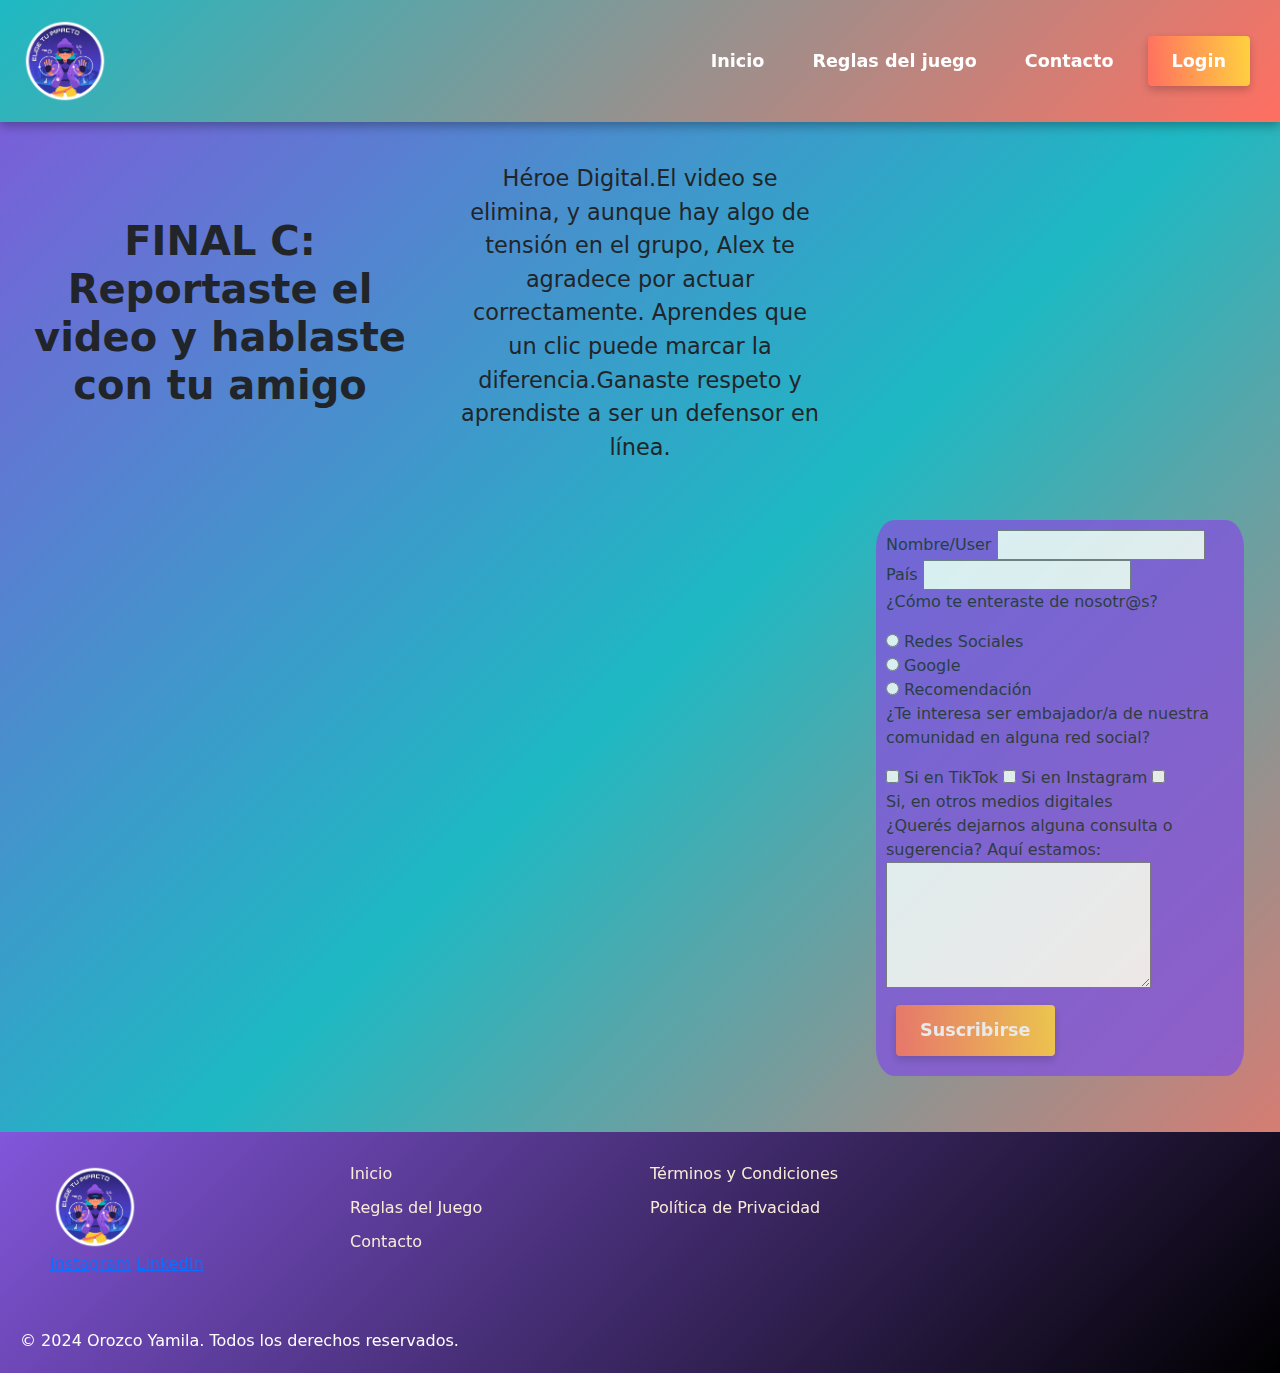
<file: 4a.html>
<!DOCTYPE html>
<html lang="es">

<head>
    <meta charset="UTF-8">
    <meta name="viewport" content="width=device-width, initial-scale=1.0">
    <link rel="stylesheet" href="./css/styles.css">
    <link rel="preconnect" href="https://fonts.googleapis.com">
    <link rel="preconnect" href="https://fonts.gstatic.com" crossorigin>
    <link
        href="https://fonts.googleapis.com/css2?family=Edu+AU+VIC+WA+NT+Pre:wght@400..700&family=Orbitron:wght@400..900&family=Poppins:ital,wght@0,100;0,200;0,300;0,400;0,500;0,600;0,700;0,800;0,900;1,100;1,200;1,300;1,400;1,500;1,600;1,700;1,800;1,900&family=Share+Tech&display=swap"
        rel="stylesheet">
    <link href="https://cdn.jsdelivr.net/npm/bootstrap@5.3.3/dist/css/bootstrap.min.css" rel="stylesheet"
        integrity="sha384-QWTKZyjpPEjISv5WaRU9OFeRpok6YctnYmDr5pNlyT2bRjXh0JMhjY6hW+ALEwIH" crossorigin="anonymous">
    <script src="https://cdn.jsdelivr.net/npm/bootstrap@5.3.3/dist/js/bootstrap.bundle.min.js"
        integrity="sha384-YvpcrYf0tY3lHB60NNkmXc5s9fDVZLESaAA55NDzOxhy9GkcIdslK1eN7N6jIeHz"
        crossorigin="anonymous"></script>
    <title>Elige tu Impacto-Final C Heroe digital</title>
</head>

<body>
    <header>
        <a href="./index.html" target="_self">
            <img src="./multimedia/logo.png"
                alt="Logo de la empresa Elige tu Impacto. Adolescente marcando dos opciones usando lentes del metaverso"
                class="footerLogo">
        </a>
        <nav>
            <ul>
                <li><a href="./index.html">Inicio</a></li>
                <li><a href="#">Reglas del juego</a></li>
                <li><a href="./contacto.html">Contacto</a></li>
           </ul>
        </nav>
        <button class="mainBtn" id="headerBtn" aria-label="Iniciar sesión">Login</button>
    </header>

    <main class="gridContainer">
        <h1 class="mainAnimatedText chapterBoxTitle">FINAL C: Reportaste el video y hablaste con tu amigo</h1>
        <p class="descriptionText">
            Héroe Digital.El video se elimina, y aunque hay algo de tensión en el grupo, Alex te agradece por actuar
            correctamente.
            Aprendes que un clic puede marcar la diferencia.Ganaste respeto y aprendiste a ser un defensor en línea.
        </p>

        <div class="audioBox">
            <iframe width="360" height="315" src="https://www.youtube.com/embed/Jqf1g_1jzuc;start=2controls=1"
                title="Si no haces nada sos parte" frameborder="0" allow="accelerometer; autoplay"></iframe>
        </div>

        <div class="option1Box">
            <iframe src="https://giphy.com/embed/pIf7BMPqOjkL4urKdi" width="360" height="360" frameBorder="0"
                class="giphy-embed"></iframe>
        </div>
        <div class="option2Box">
            <iframe src="https://giphy.com/embed/RoufYwbVHDDGw" width="360" height="264" frameBorder="0"
                class="giphy-embed"></iframe>
        </div>
        <section>
            <div class="formContainer">
                <form class="form">
                    <label for="nombre">Nombre/User</label>
                    <input id="nombre" type="text" name="nombre" required> <br>
                    <label for="pais">País</label>
                    <input id="pais" type="text" name="pais"> <br>
                    <p>¿Cómo te enteraste de nosotr@s?</p>
                    <div>
                        <input id="redes" type="radio" name="enteraste">
                        <label for="redes">Redes Sociales</label><br>
                        <input id="google" type="radio" name="enteraste">
                        <label for="google">Google</label><br>
                        <input id="recomendacion" type="radio" name="enteraste" value="Recomendación">
                        <label for="recomendacion">Recomendación</label> <br>
                    </div>
                    <p>¿Te interesa ser embajador/a de nuestra comunidad en alguna red social?</span> </p>
                    <div id="embajador">
                        <input type="checkbox" id="tiktok" name="embajador">
                        <label for="tiktok">Si en TikTok</label>
                        <input type="checkbox" id="instagram" name="embajador">
                        <label for="instagram">Si en Instagram</label>
                        <input type="checkbox" id="otros" name="embajador">
                        <label for="otros">Si, en otros medios digitales</label>
                    </div>
                    <label for="message">¿Querés dejarnos alguna consulta o sugerencia? Aquí estamos:</label><br>
                    <textarea name="message" id="message" cols="30" rows="5"></textarea><br>
                    <button type="submit" class="mainBtn">Suscribirse</button>
                </form>
            </div>
    </main>

    <!--overlay/popuplogin/que no se ve-->
    <section>
        <div class="overlay" id="overlay"></div>
        <div class="login-popup" id="loginPopup">
            <h2>Login</h2>
            <form id="loginForm">
                <label for="username">Usuario:</label>
                <input type="text" id="username" name="username" required>
                <label for="password">Contraseña:</label>
                <input type="password" id="password" name="password" required>
                <button type="submit">Ingresar</button>
                <p id="errorMessage" class="error"></p>
            </form>
        </div>
    </section>

    <footer>
        <div class="footerContainer">
            <div class="footerColumn">
                <img src="./multimedia/logo.png" alt="Logo de la empresa Elige tu Impacto. Adolescente marcando dos opciones usando lentes del metaverso" class="footerLogo">
                <div class="socialLinks">
                    <a href="https://www.instagram.com" target="_blank">Instagram</a>
                    <a href="https://www.linkedin.com" target="_blank">LinkedIn</a>
                </div>
            </div>

            <div class="footerColumn">
                <ul>
                    <li><a href="./index.html">Inicio</a></li>
                    <li><a href="#">Reglas del Juego</a></li>
                    <li><a href="./contacto.html">Contacto</a></li>
                </ul>
            </div>

            <div class="footerColumn">
                <ul>
                    <li><a href="./terminos.html">Términos y Condiciones</a></li>
                    <li><a href="./privacidad.html">Política de Privacidad</a></li>
                </ul>
            </div>

            <div class="footerColumn">
                <iframe
                    src="https://www.google.com/maps/embed?pb=!1m23!1m12!1m3!1d1640.356974714711!2d-58.65387147831538!3d-34.687168299999996!2m3!1f0!2f0!3f0!3m2!1i1024!2i768!4f13.1!4m8!3e0!4m0!4m5!1s0x95bcc0d138c931b1%3A0xaeb55bf4488fc212!2sEscuela%20de%20Educaci%C3%B3n%20Secundaria%20N%C2%BA14%20-%20Castelar%2C%20Onofre%20Betbeder%2C%20B1712%20Castelar%2C%20Provincia%20de%20Buenos%20Aires!3m2!1d-34.687168299999996!2d-58.652584!5e0!3m2!1ses-419!2sar!4v1728082965769!5m2!1ses-419!2sar"
                    width="200" height="150" style="border:0;" allowfullscreen="" loading="lazy"></iframe>
            </div>
        </div>
        <div class="footerCopyright">
            <p>&copy; 2024 Orozco Yamila. Todos los derechos reservados.</p>
        </div>
    </footer>

    <script src="./js/scripts.js"></script>
</body>

</html>
</file>
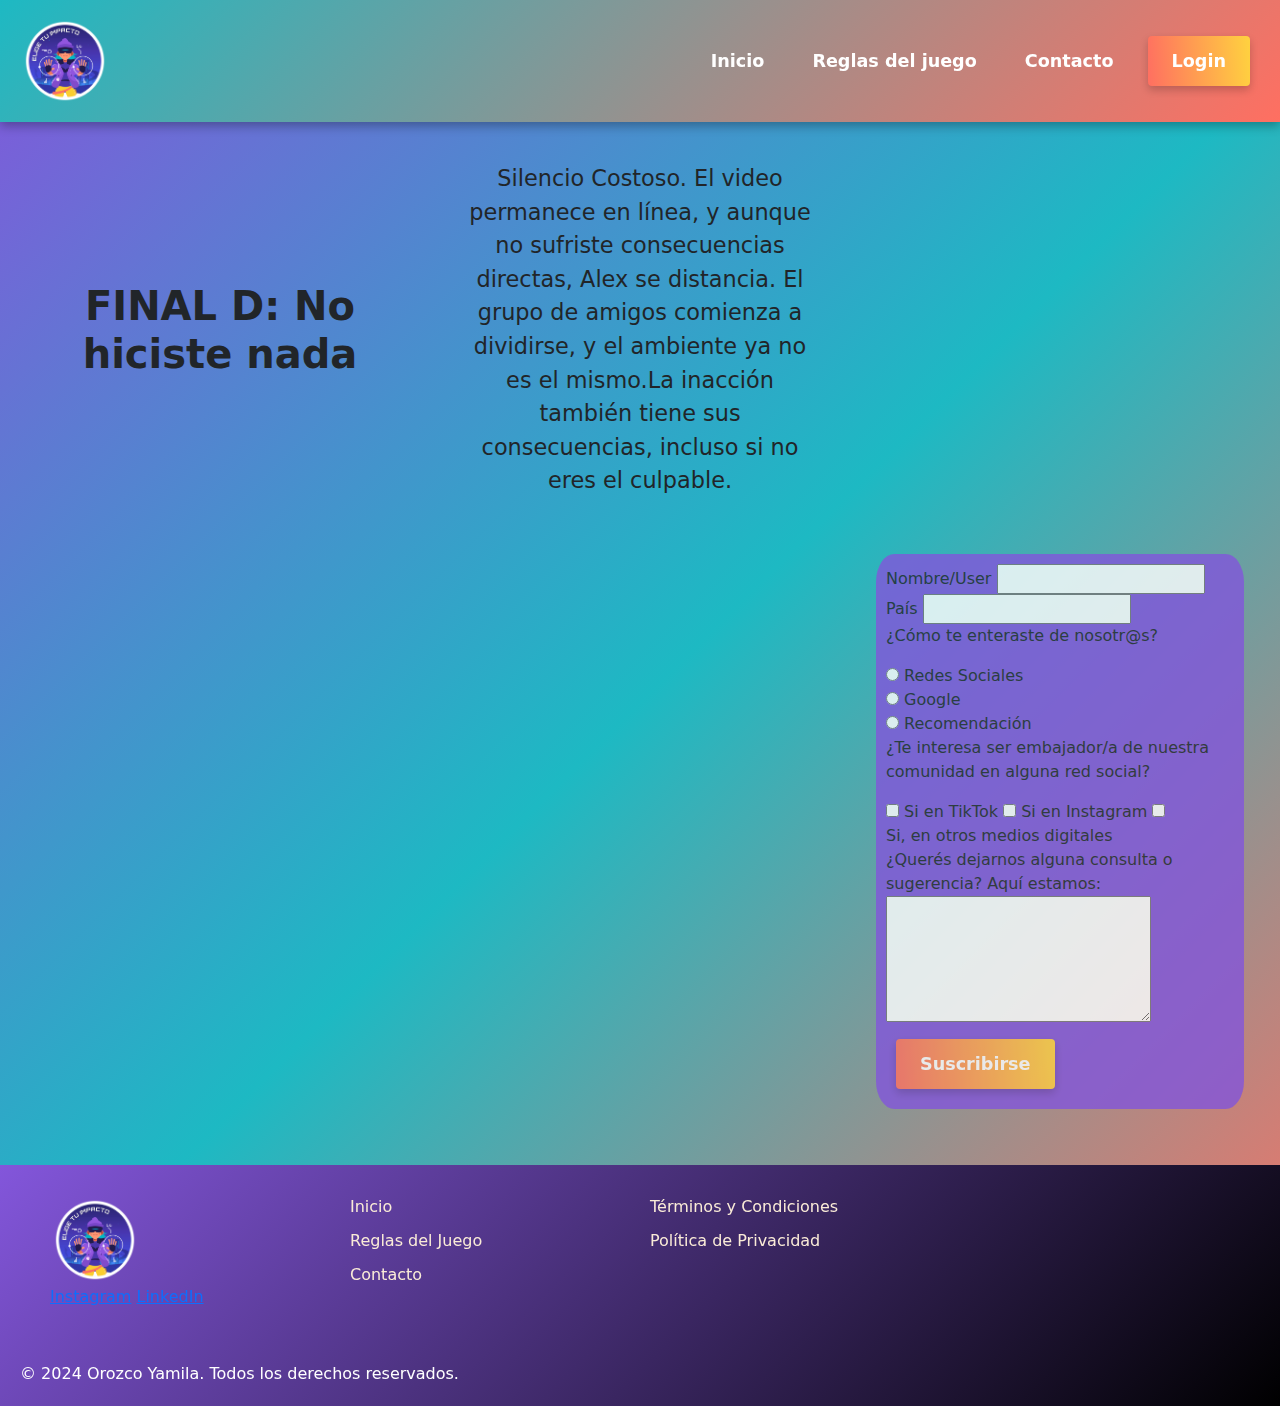
<file: 4b.html>
<!DOCTYPE html>
<html lang="es">

<head>
    <meta charset="UTF-8">
    <meta name="viewport" content="width=device-width, initial-scale=1.0">
    <link rel="stylesheet" href="./css/styles.css">
    <link rel="preconnect" href="https://fonts.googleapis.com">
    <link rel="preconnect" href="https://fonts.gstatic.com" crossorigin>
    <link
        href="https://fonts.googleapis.com/css2?family=Edu+AU+VIC+WA+NT+Pre:wght@400..700&family=Orbitron:wght@400..900&family=Poppins:ital,wght@0,100;0,200;0,300;0,400;0,500;0,600;0,700;0,800;0,900;1,100;1,200;1,300;1,400;1,500;1,600;1,700;1,800;1,900&family=Share+Tech&display=swap"
        rel="stylesheet">
    <link href="https://cdn.jsdelivr.net/npm/bootstrap@5.3.3/dist/css/bootstrap.min.css" rel="stylesheet"
        integrity="sha384-QWTKZyjpPEjISv5WaRU9OFeRpok6YctnYmDr5pNlyT2bRjXh0JMhjY6hW+ALEwIH" crossorigin="anonymous">
    <script src="https://cdn.jsdelivr.net/npm/bootstrap@5.3.3/dist/js/bootstrap.bundle.min.js"
        integrity="sha384-YvpcrYf0tY3lHB60NNkmXc5s9fDVZLESaAA55NDzOxhy9GkcIdslK1eN7N6jIeHz"
        crossorigin="anonymous"></script>
    <title>Elige tu Impacto-Final Silencio Costoso</title>
</head>

<body>
    <header>
        <a href="./index.html" target="_self">
            <img src="./multimedia/logo.png"
                alt="Logo de la empresa Elige tu Impacto. Adolescente marcando dos opciones usando lentes del metaverso"
                class="footerLogo">
        </a>
        <nav>
            <ul>
                <li><a href="./index.html">Inicio</a></li>
                <li><a href="#">Reglas del juego</a></li>
                <li><a href="./contacto.html">Contacto</a></li>
           </ul>
        </nav>
        <button class="mainBtn" id="headerBtn" aria-label="Iniciar sesión">Login</button>
    </header>

    <main class="gridContainer">
        <h1 class="mainAnimatedText chapterBoxTitle">FINAL D: No hiciste nada</h1>
        <p class="descriptionText">
            Silencio Costoso. El video permanece en línea, y aunque no sufriste consecuencias directas, Alex se
            distancia. El grupo de
            amigos comienza a dividirse, y el ambiente ya no es el mismo.La inacción también tiene sus consecuencias,
            incluso si no eres el culpable. </p>

        <div class="audioBox">
            <iframe width="360" height="315" src="https://www.youtube.com/embed/Jqf1g_1jzuc;start=2controls=1"
                title="Si no haces nada sos Parte" frameborder="0" allow="accelerometer; autoplay"></iframe>
        </div>
        <div class="option1Box">
            <iframe src="https://giphy.com/embed/pIf7BMPqOjkL4urKdi" width="360" height="360" frameBorder="0"
                class="giphy-embed"></iframe>
        </div>
        <div class="option2Box">
            <iframe src="https://giphy.com/embed/RoufYwbVHDDGw" width="360" height="360" frameBorder="0"
                class="giphy-embed"></iframe>
        </div>
        <section>
            <div class="formContainer">
                <form class="form">
                    <label for="nombre">Nombre/User</label>
                    <input id="nombre" type="text" name="nombre" required> <br>
                    <label for="pais">País</label>
                    <input id="pais" type="text" name="pais"> <br>
                    <p>¿Cómo te enteraste de nosotr@s?</p>
                    <div>
                        <input id="redes" type="radio" name="enteraste">
                        <label for="redes">Redes Sociales</label><br>
                        <input id="google" type="radio" name="enteraste">
                        <label for="google">Google</label><br>
                        <input id="recomendacion" type="radio" name="enteraste" value="Recomendación">
                        <label for="recomendacion">Recomendación</label> <br>
                    </div>
                    <p>¿Te interesa ser embajador/a de nuestra comunidad en alguna red social?</span> </p>
                    <div id="embajador">
                        <input type="checkbox" id="tiktok" name="embajador">
                        <label for="tiktok">Si en TikTok</label>
                        <input type="checkbox" id="instagram" name="embajador">
                        <label for="instagram">Si en Instagram</label>
                        <input type="checkbox" id="otros" name="embajador">
                        <label for="otros">Si, en otros medios digitales</label>
                    </div>
                    <label for="message">¿Querés dejarnos alguna consulta o sugerencia? Aquí estamos:</label><br>
                    <textarea name="message" id="message" cols="30" rows="5"></textarea><br>
                    <button type="submit" class="mainBtn">Suscribirse</button>
                </form>
            </div>
    </main>


    <!--overlay/popuplogin/que no se ve-->
    <section>
        <div class="overlay" id="overlay"></div>
        <div class="login-popup" id="loginPopup">
            <h2>Login</h2>
            <form id="loginForm">
                <label for="username">Usuario:</label>
                <input type="text" id="username" name="username" required>
                <label for="password">Contraseña:</label>
                <input type="password" id="password" name="password" required>
                <button type="submit">Ingresar</button>
                <p id="errorMessage" class="error"></p>
            </form>
        </div>
    </section>

    <footer>
        <div class="footerContainer">
            <div class="footerColumn">
                <img src="./multimedia/logo.png"  alt="Logo de juego Elige Tu Impacto Digital" class="footerLogo">
                <div class="socialLinks">
                    <a href="https://www.instagram.com" target="_blank">Instagram</a>
                    <a href="https://www.linkedin.com" target="_blank">LinkedIn</a>
                </div>
            </div>

            <div class="footerColumn">
                <ul>
                    <li><a href="./index.html">Inicio</a></li>
                    <li><a href="#">Reglas del Juego</a></li>
                    <li><a href="./contacto.html">Contacto</a></li>
                </ul>
            </div>

            <div class="footerColumn">
                <ul>
                    <li><a href="./terminos.html">Términos y Condiciones</a></li>
                    <li><a href="./privacidad.html">Política de Privacidad</a></li>
                </ul>
            </div>

            <div class="footerColumn">
                <iframe
                    src="https://www.google.com/maps/embed?pb=!1m23!1m12!1m3!1d1640.356974714711!2d-58.65387147831538!3d-34.687168299999996!2m3!1f0!2f0!3f0!3m2!1i1024!2i768!4f13.1!4m8!3e0!4m0!4m5!1s0x95bcc0d138c931b1%3A0xaeb55bf4488fc212!2sEscuela%20de%20Educaci%C3%B3n%20Secundaria%20N%C2%BA14%20-%20Castelar%2C%20Onofre%20Betbeder%2C%20B1712%20Castelar%2C%20Provincia%20de%20Buenos%20Aires!3m2!1d-34.687168299999996!2d-58.652584!5e0!3m2!1ses-419!2sar!4v1728082965769!5m2!1ses-419!2sar"
                    width="200" height="150" style="border:0;" allowfullscreen="" loading="lazy"></iframe>
            </div>
        </div>
        <div class="footerCopyright">
            <p>&copy; 2024 Orozco Yamila. Todos los derechos reservados.</p>
        </div>
    </footer>

    <script src="./js/scripts.js"></script>
</body>

</html>
</file>
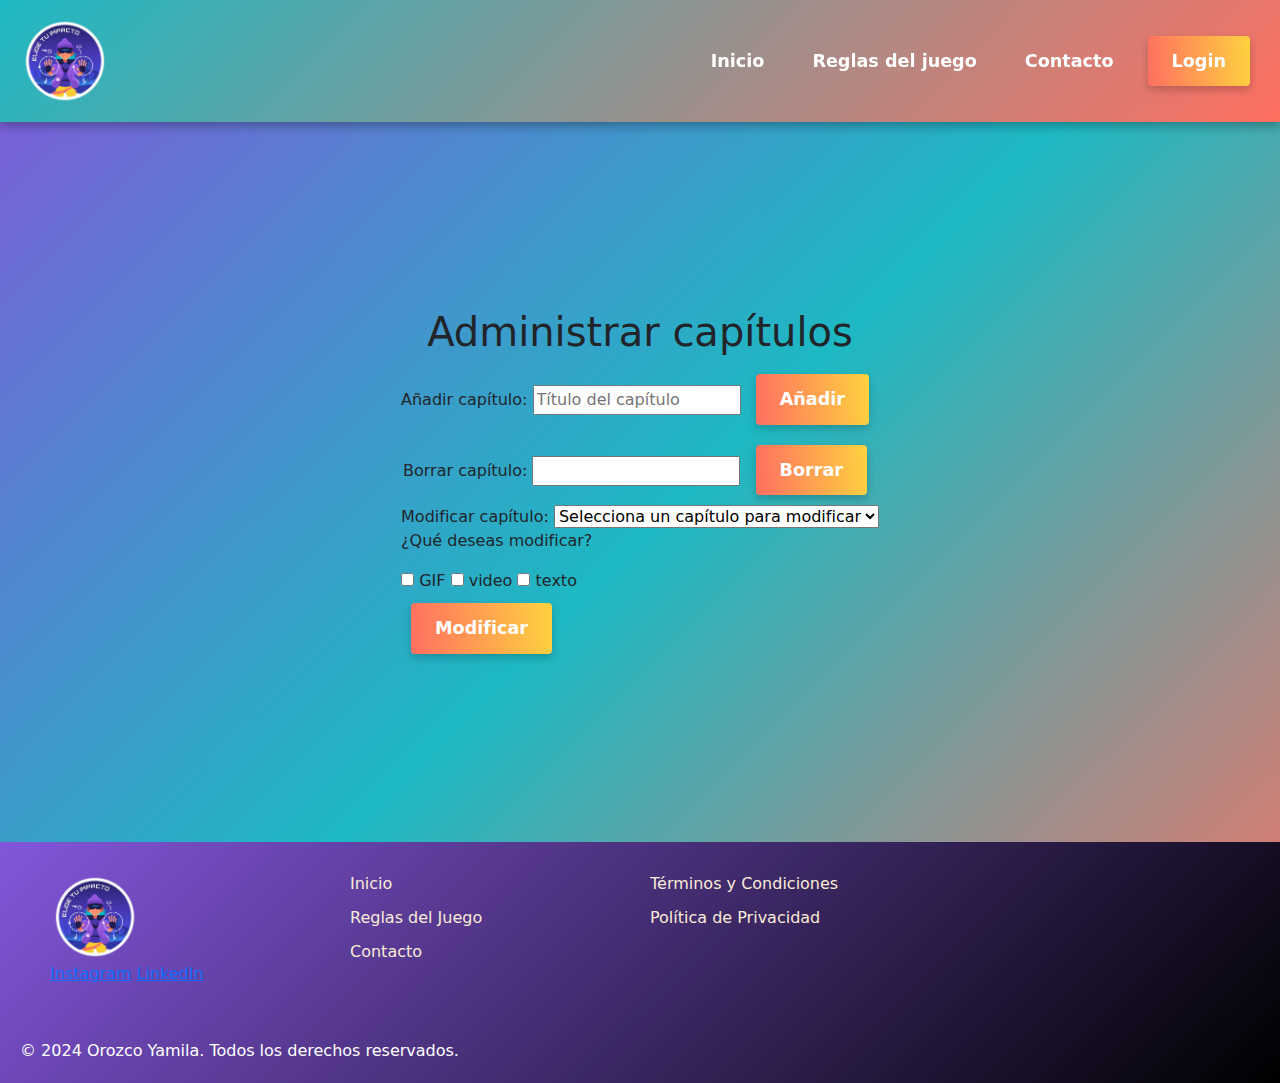
<file: admin.html>
<!DOCTYPE html>
<html lang="es">

<head>
    <meta charset="UTF-8">
    <meta name="viewport" content="width=device-width, initial-scale=1.0">
    <link rel="stylesheet" href="./css/styles.css">
    <link rel="preconnect" href="https://fonts.googleapis.com">
    <link rel="preconnect" href="https://fonts.gstatic.com" crossorigin>
    <link
        href="https://fonts.googleapis.com/css2?family=Edu+AU+VIC+WA+NT+Pre:wght@400..700&family=Orbitron:wght@400..900&family=Poppins:ital,wght@0,100;0,200;0,300;0,400;0,500;0,600;0,700;0,800;0,900;1,100;1,200;1,300;1,400;1,500;1,600;1,700;1,800;1,900&family=Share+Tech&display=swap"
        rel="stylesheet">
    <link href="https://cdn.jsdelivr.net/npm/bootstrap@5.3.3/dist/css/bootstrap.min.css" rel="stylesheet"
        integrity="sha384-QWTKZyjpPEjISv5WaRU9OFeRpok6YctnYmDr5pNlyT2bRjXh0JMhjY6hW+ALEwIH" crossorigin="anonymous">
    <script src="https://cdn.jsdelivr.net/npm/bootstrap@5.3.3/dist/js/bootstrap.bundle.min.js"
        integrity="sha384-YvpcrYf0tY3lHB60NNkmXc5s9fDVZLESaAA55NDzOxhy9GkcIdslK1eN7N6jIeHz"
        crossorigin="anonymous"></script>
    <title>Elige tu Impacto-Administradores/as</title>
</head>

<body>
    <header>
        <a href="./index.html" target="_self">
            <img src="./multimedia/logo.png"
                alt="Logo de la empresa Elige tu Impacto. Adolescente marcando dos opciones usando lentes del metaverso"
                class="footerLogo">
        </a>
        <nav>
            <ul>
                <li><a href="./index.html">Inicio</a></li>
                <li><a href="#">Reglas del juego</a></li>
                <li><a href="./contacto.html">Contacto</a></li>
           </ul>
        </nav>
        <button class="mainBtn" id="headerBtn" aria-label="Iniciar sesión">Login</button>
    </header>

    <main>
        <section class="adminSection">
            <h1 id="adminCapitulos" class="mainAnimatedText">Administrar capítulos</h1>
            <div>
                <form id="addChapterForm">
                    <label for="addTitle">Añadir capítulo:</label>
                    <input type="text" id="addTitle" placeholder="Título del capítulo" required>
                    <button class="mainBtn" type="submit">Añadir</button>
                </form>
            </div>
            <div>
                <form id="deleteChapterForm">
                    <label for="deleteChapter">Borrar capítulo:</label>
                    <input list="deleteChapter" id="deleteChapter" name="delete" required>
                    <datalist id="deleteChapter">
                        <option value="chapter1">Capítulo 1</option>
                        <option value="chapter2">Capítulo 2</option>
                        <option value="chapter3">Capítulo 3</option>
                    </datalist>
                    <button class="mainBtn" type="submit">Borrar</button>
                </form>
            </div>

            <div>

            </div>
            <form id="modifyChapterForm">
                <label for="modifyChapter">Modificar capítulo:</label>
                <select id="modifyChapter" required>
                    <option value="">Selecciona un capítulo para modificar</option>
                    <option value="chapter1">Capítulo 1</option>
                    <option value="chapter2">Capítulo 2</option>
                    <option value="chapter3">Capítulo 3</option>
                </select>
                <p><span>¿Qué deseas modificar?</span> </p>
                <div id="modificar">
                    <input type="checkbox" id="gif" name="modificar">
                    <label for="gif">GIF</label>
                    <input type="checkbox" id="video" name="modificar">
                    <label for="video">video</label>
                    <input type="checkbox" id="texto" name="modificar">
                    <label for="texto">texto</label>
                </div>
                <button class="mainBtn" type="submit">Modificar</button>
            </form>
        </section>
    </main>


    <!--overlay/popuplogin/que no se ve-->
    <section>
        <div class="overlay" id="overlay"></div>
        <div class="login-popup" id="loginPopup">
            <h2>Login</h2>
            <form id="loginForm">
                <label for="username">Usuario:</label>
                <input type="text" id="username" name="username" required>
                <label for="password">Contraseña:</label>
                <input type="password" id="password" name="password" required>
                <button type="submit">Ingresar</button>
                <p id="errorMessage" class="error"></p>
            </form>
        </div>
    </section>
    
    <footer>
        <div class="footerContainer">
            <div class="footerColumn">
                <img src="./multimedia/logo.png"  alt="Logo de juego Elige Tu Impacto Digital" class="footerLogo">
                <div class="socialLinks">
                    <a href="https://www.instagram.com" target="_blank">Instagram</a>
                    <a href="https://www.linkedin.com" target="_blank">LinkedIn</a>
                </div>
            </div>

            <div class="footerColumn">
                <ul>
                    <li><a href="./index.html">Inicio</a></li>
                    <li><a href="#">Reglas del Juego</a></li>
                    <li><a href="./contacto.html">Contacto</a></li>
                </ul>
            </div>

            <div class="footerColumn">
                <ul>
                    <li><a href="./terminos.html">Términos y Condiciones</a></li>
                    <li><a href="./privacidad.html">Política de Privacidad</a></li>
                </ul>
            </div>

            <div class="footerColumn">
                <iframe
                    src="https://www.google.com/maps/embed?pb=!1m23!1m12!1m3!1d1640.356974714711!2d-58.65387147831538!3d-34.687168299999996!2m3!1f0!2f0!3f0!3m2!1i1024!2i768!4f13.1!4m8!3e0!4m0!4m5!1s0x95bcc0d138c931b1%3A0xaeb55bf4488fc212!2sEscuela%20de%20Educaci%C3%B3n%20Secundaria%20N%C2%BA14%20-%20Castelar%2C%20Onofre%20Betbeder%2C%20B1712%20Castelar%2C%20Provincia%20de%20Buenos%20Aires!3m2!1d-34.687168299999996!2d-58.652584!5e0!3m2!1ses-419!2sar!4v1728082965769!5m2!1ses-419!2sar"
                    width="200" height="150" style="border:0;" allowfullscreen="" loading="lazy"></iframe>
            </div>
        </div>
        <div class="footerCopyright">
            <p>&copy; 2024 Orozco Yamila. Todos los derechos reservados.</p>
        </div>
    </footer>

    <script src="./js/scripts.js"></script>
</body>

</html>
</file>
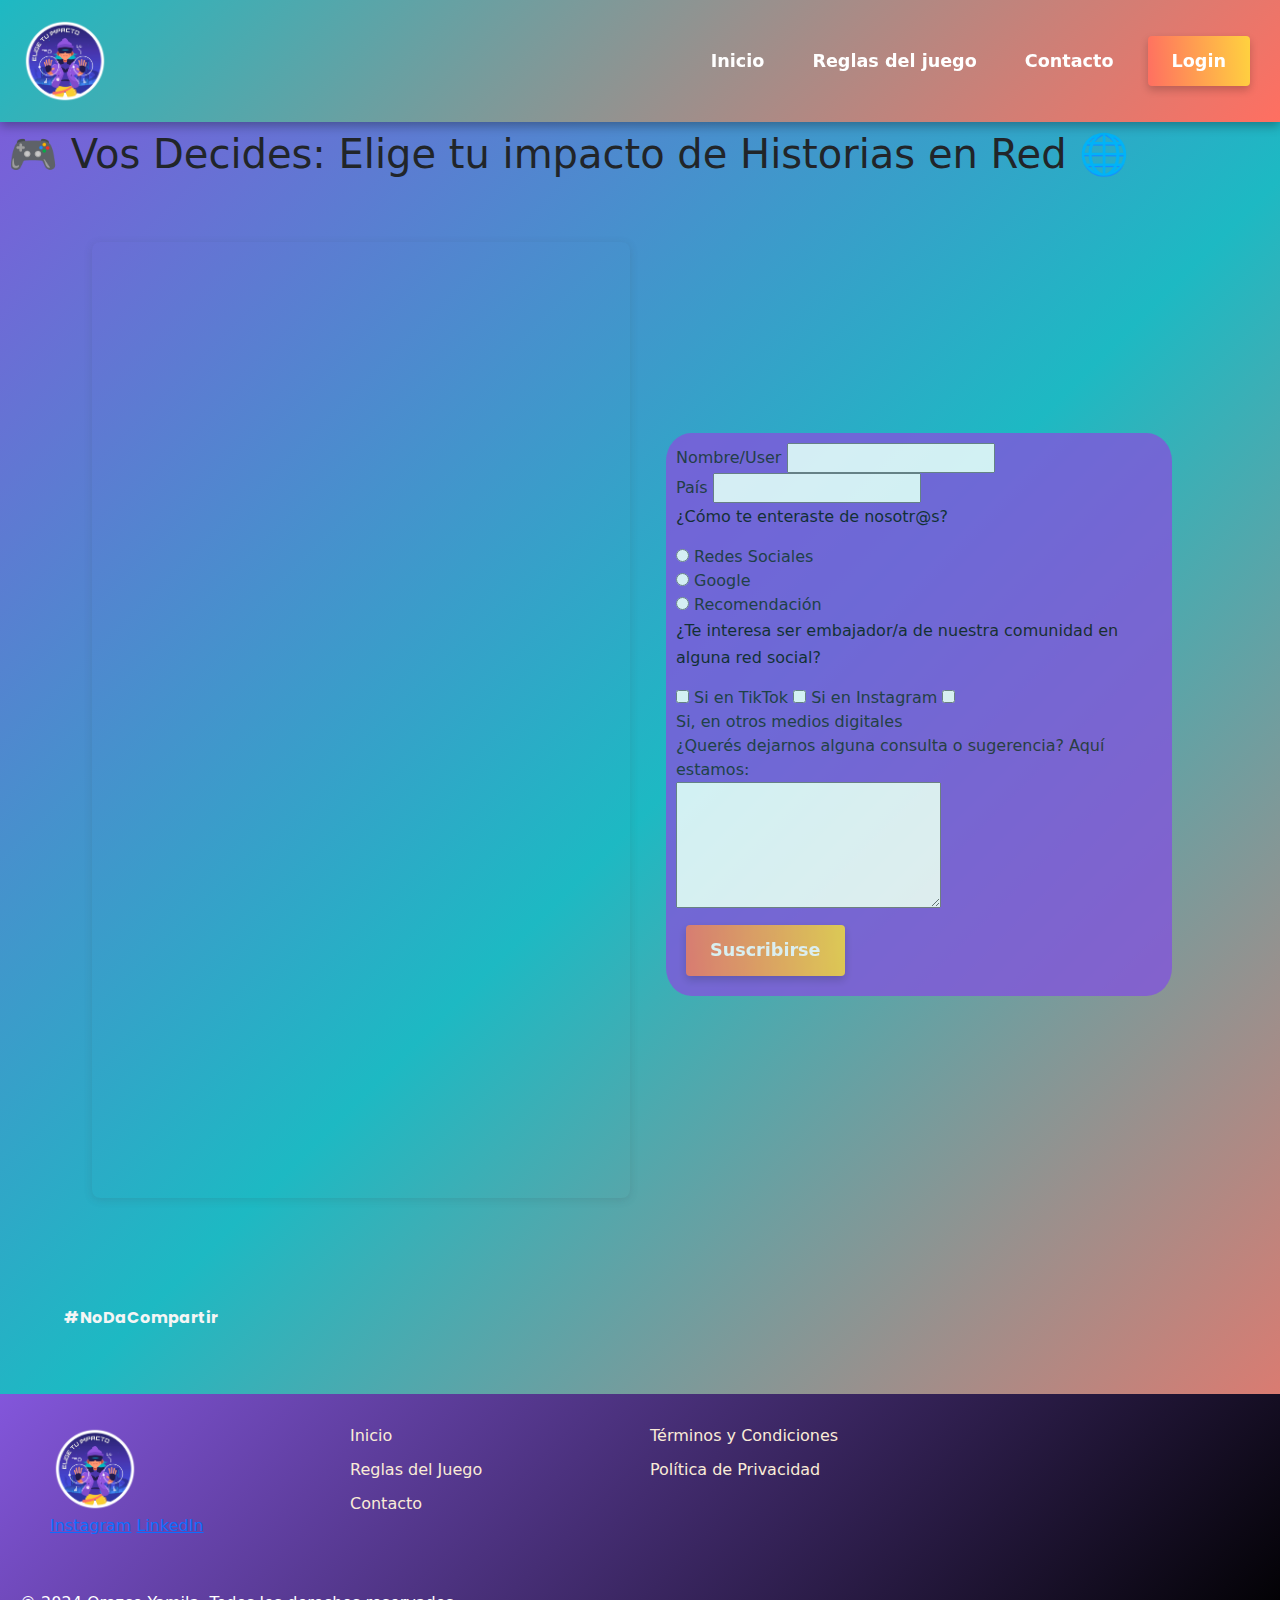
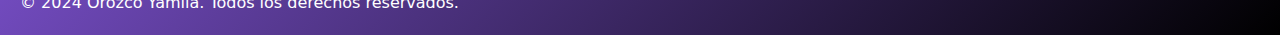
<file: contacto.html>
<!DOCTYPE html>
<html lang="es">

<head>
    <meta charset="UTF-8">
    <meta name="viewport" content="width=device-width, initial-scale=1.0">
    <link rel="stylesheet" href="./css/styles.css">
    <link rel="preconnect" href="https://fonts.googleapis.com">
    <link rel="preconnect" href="https://fonts.gstatic.com" crossorigin>
    <link
        href="https://fonts.googleapis.com/css2?family=Edu+AU+VIC+WA+NT+Pre:wght@400..700&family=Orbitron:wght@400..900&family=Poppins:ital,wght@0,100;0,200;0,300;0,400;0,500;0,600;0,700;0,800;0,900;1,100;1,200;1,300;1,400;1,500;1,600;1,700;1,800;1,900&family=Share+Tech&display=swap"
        rel="stylesheet">
    <link href="https://cdn.jsdelivr.net/npm/bootstrap@5.3.3/dist/css/bootstrap.min.css" rel="stylesheet"
        integrity="sha384-QWTKZyjpPEjISv5WaRU9OFeRpok6YctnYmDr5pNlyT2bRjXh0JMhjY6hW+ALEwIH" crossorigin="anonymous">
    <script src="https://cdn.jsdelivr.net/npm/bootstrap@5.3.3/dist/js/bootstrap.bundle.min.js"
        integrity="sha384-YvpcrYf0tY3lHB60NNkmXc5s9fDVZLESaAA55NDzOxhy9GkcIdslK1eN7N6jIeHz"
        crossorigin="anonymous"></script>
    <link rel="stylesheet" href="https://cdnjs.cloudflare.com/ajax/libs/font-awesome/4.7.0/css/font-awesome.min.css">
    <title>Libro Elige Tu Impacto-Contacto</title>
</head>

<body>
    <header>
        <a href="./index.html" target="_self">
            <img src="./multimedia/logo.png"
                alt="Logo de la empresa Elige tu Impacto. Adolescente marcando dos opciones usando lentes del metaverso"
                class="footerLogo">
        </a>
        <nav>
            <ul>
                <li><a href="./index.html">Inicio</a></li>
                <li><a href="#">Reglas del juego</a></li>
                <li><a href="./contacto.html">Contacto</a></li>
           </ul>
        </nav>
        <button class="mainBtn" id="headerBtn" aria-label="Iniciar sesión">Login</button>
    </header>

    <main>
        <section>
            <h1 class="mainAnimatedText">🎮 Vos Decides: Elige tu impacto de Historias en Red 🌐</h1>
            <div class="container">
                <div class="video-column">
                    <div style="position: relative; width: 100%; height: 0; padding-top: 177.7778%;
                    padding-bottom: 0; box-shadow: 0 2px 8px 0 rgba(63,69,81,0.16); margin-top: 1.6em; margin-bottom: 0.9em; overflow: hidden;
                    border-radius: 8px; will-change: transform;">
                        <iframe loading="lazy"
                            style="position: absolute; width: 100%; height: 100%; top: 0; left: 0; border: none; padding: 0;margin: 0;"
                            src="https://www.canva.com/design/DAGWvf_Q12o/hOhVZBhTH2Lrq4UYkpK5_Q/watch?embed"
                            allowfullscreen="allowfullscreen" allow="fullscreen">
                        </iframe>
                    </div>
                    <a href="https:&#x2F;&#x2F;www.canva.com&#x2F;design&#x2F;DAGWvf_Q12o&#x2F;hOhVZBhTH2Lrq4UYkpK5_Q&#x2F;watch?utm_content=DAGWvf_Q12o&amp;utm_campaign=designshare&amp;utm_medium=embeds&amp;utm_source=link"
                        target="_blank" rel="noopener"></a>
                </div>
                <div class="text-column">
                        <div class="formContainer">
                            <form class="form">
                                <label for="nombre">Nombre/User</label>
                                <input id="nombre" type="text" name="nombre" required> <br>
                                <label for="pais">País</label>
                                <input id="pais" type="text" name="pais"> <br>
                                <p>¿Cómo te enteraste de nosotr@s?</p>
                                <div>
                                    <input id="redes" type="radio" name="enteraste">
                                    <label for="redes">Redes Sociales</label><br>
                                    <input id="google" type="radio" name="enteraste">
                                    <label for="google">Google</label><br>
                                    <input id="recomendacion" type="radio" name="enteraste" value="Recomendación">
                                    <label for="recomendacion">Recomendación</label> <br>
                                </div>
                                <p>¿Te interesa ser embajador/a de nuestra comunidad en alguna red social?</span> </p>
                                <div id="embajador">
                                    <input type="checkbox" id="tiktok" name="embajador">
                                    <label for="tiktok">Si en TikTok</label>
                                    <input type="checkbox" id="instagram" name="embajador">
                                    <label for="instagram">Si en Instagram</label>
                                    <input type="checkbox" id="otros" name="embajador">
                                    <label for="otros">Si, en otros medios digitales</label>
                                </div>
                                <label for="message">¿Querés dejarnos alguna consulta o sugerencia? Aquí estamos:</label><br>
                                <textarea name="message" id="message" cols="30" rows="5"></textarea><br>
                                <button type="submit" class="mainBtn">Suscribirse</button>
                            </form>
                        </div>
                </div>
            </div>
    </main>

    <!--overlay/popuplogin/que no se ve-->
    <section>
        <div class="overlay" id="overlay"></div>
        <div class="login-popup" id="loginPopup">
            <h2>Login</h2>
            <form id="loginForm">
                <label for="username">Usuario:</label>
                <input type="text" id="username" name="username" required>
                <label for="password">Contraseña:</label>
                <input type="password" id="password" name="password" required>
                <button type="submit">Ingresar</button>
                <p id="errorMessage" class="error"></p>
            </form>
        </div>
    </section>


    <!--separador aire por diseño-->
    <div id="movement">
        <p>#NoDaCompartir</p>
    </div>
    
    <footer>
        <div class="footerContainer">
            <div class="footerColumn">
                <img src="./multimedia/logo.png"  alt="Logo de juego Elige Tu Impacto Digital" class="footerLogo">
                <div class="socialLinks">
                    <a href="https://www.instagram.com" target="_blank">Instagram</a>
                    <a href="https://www.linkedin.com" target="_blank">LinkedIn</a>
                </div>
            </div>

            <div class="footerColumn">
                <ul>
                    <li><a href="./index.html">Inicio</a></li>
                    <li><a href="#">Reglas del Juego</a></li>
                    <li><a href="./contacto.html">Contacto</a></li>
                </ul>
            </div>

            <div class="footerColumn">
                <ul>
                    <li><a href="./terminos.html">Términos y Condiciones</a></li>
                    <li><a href="./privacidad.html">Política de Privacidad</a></li>
                </ul>
            </div>

            <div class="footerColumn">
                <iframe
                    src="https://www.google.com/maps/embed?pb=!1m23!1m12!1m3!1d1640.356974714711!2d-58.65387147831538!3d-34.687168299999996!2m3!1f0!2f0!3f0!3m2!1i1024!2i768!4f13.1!4m8!3e0!4m0!4m5!1s0x95bcc0d138c931b1%3A0xaeb55bf4488fc212!2sEscuela%20de%20Educaci%C3%B3n%20Secundaria%20N%C2%BA14%20-%20Castelar%2C%20Onofre%20Betbeder%2C%20B1712%20Castelar%2C%20Provincia%20de%20Buenos%20Aires!3m2!1d-34.687168299999996!2d-58.652584!5e0!3m2!1ses-419!2sar!4v1728082965769!5m2!1ses-419!2sar"
                    width="200" height="150" style="border:0;" allowfullscreen="" loading="lazy"></iframe>
            </div>
        </div>
        <div class="footerCopyright">
            <p>&copy; 2024 Orozco Yamila. Todos los derechos reservados.</p>
        </div>
    </footer>

    <script src="./js/scripts.js"></script>

</body>

</html>
</file>
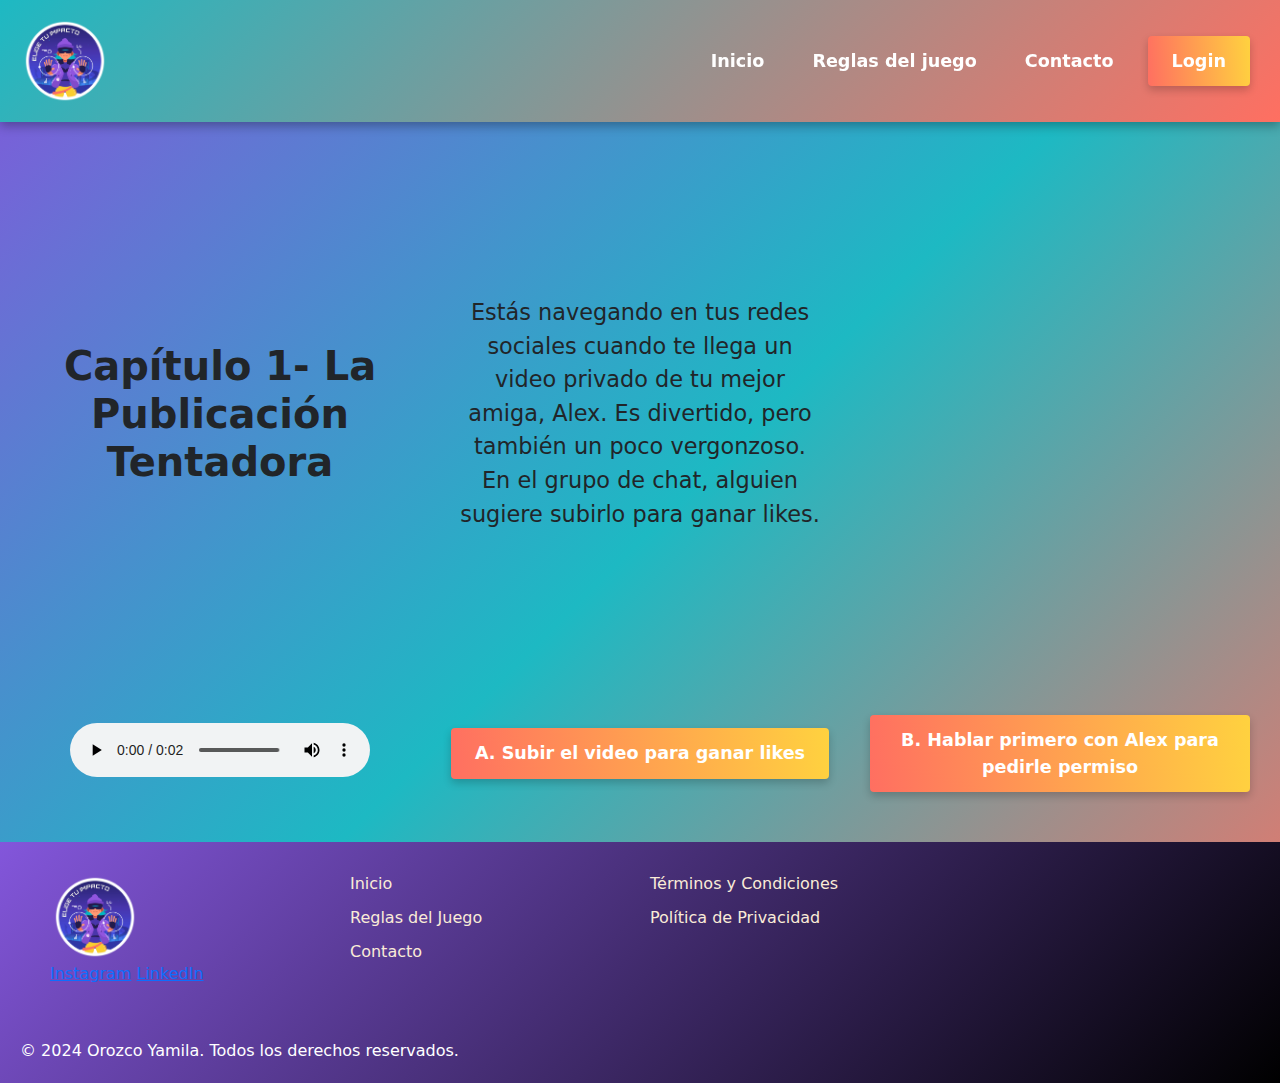
<file: librojuego.html>
<!DOCTYPE html>
<html lang="es">

<head>
    <meta charset="UTF-8">
    <meta name="viewport" content="width=device-width, initial-scale=1.0">
    <link rel="stylesheet" href="./css/styles.css">
    <link rel="preconnect" href="https://fonts.googleapis.com">
    <link rel="preconnect" href="https://fonts.gstatic.com" crossorigin>
    <link
        href="https://fonts.googleapis.com/css2?family=Edu+AU+VIC+WA+NT+Pre:wght@400..700&family=Orbitron:wght@400..900&family=Poppins:ital,wght@0,100;0,200;0,300;0,400;0,500;0,600;0,700;0,800;0,900;1,100;1,200;1,300;1,400;1,500;1,600;1,700;1,800;1,900&family=Share+Tech&display=swap"
        rel="stylesheet">
    <link href="https://cdn.jsdelivr.net/npm/bootstrap@5.3.3/dist/css/bootstrap.min.css" rel="stylesheet"
        integrity="sha384-QWTKZyjpPEjISv5WaRU9OFeRpok6YctnYmDr5pNlyT2bRjXh0JMhjY6hW+ALEwIH" crossorigin="anonymous">
    <script src="https://cdn.jsdelivr.net/npm/bootstrap@5.3.3/dist/js/bootstrap.bundle.min.js"
        integrity="sha384-YvpcrYf0tY3lHB60NNkmXc5s9fDVZLESaAA55NDzOxhy9GkcIdslK1eN7N6jIeHz"
        crossorigin="anonymous"></script>
    <title>Elige tu Impacto-Capítulo 1-La Publicación Tentadora</title>
</head>

<body>
    <header>
        <a href="./index.html" target="_self">
            <img src="./multimedia/logo.png"
                alt="Logo de la empresa Elige tu Impacto. Adolescente marcando dos opciones usando lentes del metaverso"
                class="footerLogo">
        </a>
        <nav>
            <ul>
                <li><a href="./index.html">Inicio</a></li>
                <li><a href="#">Reglas del juego</a></li>
                <li><a href="./contacto.html">Contacto</a></li>
            </ul>
        </nav>
        <button class="mainBtn" id="headerBtn" aria-label="Iniciar sesión">Login</button>
    </header>

    <main class="gridContainer">
        <h1 class="mainAnimatedText chapterBoxTitle">Capítulo 1- La Publicación Tentadora</h1>
        <p class="descriptionText">
            Estás navegando en tus redes sociales cuando te llega un video privado de tu mejor amiga, Alex.
            Es divertido, pero también un poco vergonzoso. En el grupo de chat, alguien sugiere subirlo para ganar
            likes.
        </p>
        <div class="gifBox">
            <iframe src="https://giphy.com/embed/Ax09VENbmDGCQvy7Z0" width="360" height="480" frameBorder="0"
                class="giphy-embed"></iframe>
        </div>
        <div class="audioBox">
            <audio controls>
                <source src="./multimedia/notificationSound.mp3" type="audio/mpeg">
            </audio>
        </div>
        <div class="option1Box">
            <button class="mainBtn" onclick="goToChapter('2a')">
                A. Subir el video para ganar likes
            </button>
        </div>
        <div class="option2Box">
            <button class="mainBtn" onclick="goToChapter('2b')">
                B. Hablar primero con Alex para pedirle permiso
            </button>
        </div>
    </main>

    <!--overlay/popuplogin/que no se ve-->
    <section>
        <div class="overlay" id="overlay"></div>
        <div class="login-popup" id="loginPopup">
            <h2>Login</h2>
            <form id="loginForm">
                <label for="username">Usuario:</label>
                <input type="text" id="username" name="username" required>
                <label for="password">Contraseña:</label>
                <input type="password" id="password" name="password" required>
                <button type="submit">Ingresar</button>
                <p id="errorMessage" class="error"></p>
            </form>
        </div>
    </section>

    <footer>
        <div class="footerContainer">
            <div class="footerColumn">
                <img src="./multimedia/logo.png" alt="Logo de juego Elige Tu Impacto Digital" class="footerLogo">
                <div class="socialLinks">
                    <a href="https://www.instagram.com" target="_blank">Instagram</a>
                    <a href="https://www.linkedin.com" target="_blank">LinkedIn</a>
                </div>
            </div>

            <div class="footerColumn">
                <ul>
                    <li><a href="./index.html">Inicio</a></li>
                    <li><a href="#">Reglas del Juego</a></li>
                    <li><a href="./contacto.html">Contacto</a></li>
                </ul>
            </div>

            <div class="footerColumn">
                <ul>
                    <li><a href="./terminos.html">Términos y Condiciones</a></li>
                    <li><a href="./privacidad.html">Política de Privacidad</a></li>
                </ul>
            </div>

            <div class="footerColumn">
                <iframe
                    src="https://www.google.com/maps/embed?pb=!1m23!1m12!1m3!1d1640.356974714711!2d-58.65387147831538!3d-34.687168299999996!2m3!1f0!2f0!3f0!3m2!1i1024!2i768!4f13.1!4m8!3e0!4m0!4m5!1s0x95bcc0d138c931b1%3A0xaeb55bf4488fc212!2sEscuela%20de%20Educaci%C3%B3n%20Secundaria%20N%C2%BA14%20-%20Castelar%2C%20Onofre%20Betbeder%2C%20B1712%20Castelar%2C%20Provincia%20de%20Buenos%20Aires!3m2!1d-34.687168299999996!2d-58.652584!5e0!3m2!1ses-419!2sar!4v1728082965769!5m2!1ses-419!2sar"
                    width="200" height="150" style="border:0;" allowfullscreen="" loading="lazy"></iframe>
            </div>
        </div>
        <div class="footerCopyright">
            <p>&copy; 2024 Orozco Yamila. Todos los derechos reservados.</p>
        </div>
    </footer>

    <script src="./js/scripts.js"></script>
</body>

</html>
</file>
<file: css/styles.css>
/* PAUTAS GRAL DEL SITIO WEB*/
body {
    background: linear-gradient(135deg, #8356db, #1DB9C3, #FF6F61);
    color: #1A1A1A;
    font-family: 'Poppins', sans-serif;
    margin: 0;
    min-height: 100vh;
    overflow-x: hidden;
    padding: 0;
}

/* HEADER */
header {
    display: flex;
    justify-content: space-between; 
    align-items: center;
    background: linear-gradient(135deg, #1DB9C3, #FF6F61);
    box-shadow: 0px 4px 10px rgba(0, 0, 0, 0.3);
    color: white;
    padding: 1rem 1.25rem;
    position: sticky;
    top: 0;
    z-index: 1000;
    flex-wrap: wrap;  
}

header .logo {
    font-size: 1.75rem; 
    letter-spacing: 0.625rem;
}

nav {
    display: flex;
    justify-content: flex-end;  
    flex-grow: 1;  
}

nav ul {
    list-style: none;
    text-decoration: none;
    display: flex;
    justify-content: flex-end; 
    align-items: center;
    color: white;
    font-size: 1.1rem;  
    font-weight: bold;
    margin: 0;
    padding: 0;
}

nav a {
    color: white;
    text-decoration: none;
    margin: 0 1rem; 
    padding: 0.5rem;
    transition: color 0.3s, transform 0.2s;
}

nav a:hover {
    color: #FFD23F;
}

button.mainBtn {
    background-color: #FFD23F;
    color: white;
    border: none;
    padding: 0.75rem 1.5rem;
    cursor: pointer;
    font-size: 1.1rem;
    border-radius: 4px;
    transition: background-color 0.3s;
}

button.mainBtn:hover {
    background-color: #FF6F61;
}

/* RESPONSIVE */
@media (max-width: 768px) {
    header {
        padding: 1rem; 
        justify-content: space-between; 
    }

    header .logo {
        font-size: 1.5rem; 
    }

    nav {
        width: 100%; 
        justify-content: center;
    }

    nav ul {
        display: flex;  
        justify-content: center; 
        width: 100%;
    }

    nav a {
        font-size: 1rem; 
        padding: 0.5rem;
    }

    button.mainBtn {
        padding: 0.5rem 1rem;  
        font-size: 1rem;
    }
}

/* MÁS XS */
@media (max-width: 500px) {
    header {
        flex-direction: column;  
        align-items: center;
        justify-content: center;
    }

    nav {
        width: 100%;
        justify-content: center;
        flex-direction: column;
        gap: 1rem;
        margin-top: 1rem;
    }

    nav a {
        font-size: 1rem;
        margin: 0.5rem 0;
        padding: 0.5rem 0; 
    }

    button.mainBtn {
        margin-top: 1rem; 
    }
}

/* BOTONES */
.mainBtn {
    color: white;
    background: linear-gradient(85deg, #FF6F61, #FFD23F);
    border: none;
    border-radius: 15px;
    box-shadow: 0px 4px 8px rgba(0, 0, 0, 0.2);
    padding: 10px 20px;
    transition: transform 0.2s, background 0.3s;
    cursor: pointer;
    font-size: 20px;
    font-weight: bold;
}

.mainBtn:hover {
    background: linear-gradient(135deg, #1DB9C3, #FF6F61);
    transform: scale(1.1);
    color: white;
    font-weight: bolder;
}


/* LOGIN POPUP */
.overlay {
    position: absolute;
    top: 0;
    left: 0;
    width: 100vw;
    height: 100vh;
}

.login-popup {
    animation: scaleIn 0.3s ease-in-out;
    background: white;
    border-radius: 12px;
    box-shadow: 0px 8px 15px rgba(0, 0, 0, 0.2);
    display: none;
    left: 50%;
    padding: 20px;
    position: fixed;
    top: 50%;
    transform: translate(-50%, -50%);
    width: 320px;
}

.login-popup h2 {
    color: #4855EC;
    font-size: 20px;
    margin: 0;
    text-align: center;
}

.login-popup label {
    color: #1A1A1A;
    display: block;
    font-size: 14px;
    margin-bottom: 5px;
}

.login-popup input {
    background-color: #F5F5F5;
    border: 1px solid #CCC;
    border-radius: 8px;
    display: block;
    font-size: 14px;
    margin-bottom: 15px;
    padding: 12px;
    transition: border-color 0.3s;
    width: 100%;
}

.login-popup input:focus {
    border-color: #1DB9C3;

}

.login-popup button {
    background: linear-gradient(135deg, #1DB9C3, #FF6F61);
    border: none;
    border-radius: 8px;
    color: white;
    cursor: pointer;
    font-size: 14px;
    font-weight: bold;
    padding: 10px;
    transition: background 0.3s, transform 0.2s;
}

.login-popup button:hover {
    background: linear-gradient(135deg, #FF6F61, #FFD23F);
    transform: scale(1.05);
}

.error {
    color: #FF6F61;
    font-size: 14px;
    margin-top: 10px;
    text-align: center;
}


/* TITULOS ANIMADOS */
.mainAnimatedText {
    animation: fadeIn 2s ease-in-out;
    font-size: 2.5rem;
    margin: 0.5rem;
}

.mainAnimatedText:hover {
    transform: translateY(-10px);
    color: #FF6347;
    cursor: pointer;
}

/* ANIMACIÒN DEL TEXTO */
@keyframes fadeIn {
    from {
        opacity: 0;
    }

    to {
        opacity: 1;
    }
}
/* HERO SECTION */
.heroSection {
    width: 100%;
    text-align: center;
}

.heroContainer {
    display: grid;
    grid-template-columns: 1fr 1fr; 
    align-items: center; 
    height: 80vh;
}

.heroSubContainer1 {
    font-size: 2rem;
    line-height: 1.5;
    text-align: center; 
}

.heroSubContainer2 {
    display: flex;
    flex-direction: column;
    justify-content: center;
    align-items: center;
}

.heroImg {
    display: flex;
    justify-content: center;
    align-items: center;
    animation: rotate 5s linear infinite; 
    margin-bottom: 20px;
}

.heroImg img {
    max-width: 350px; 
    width: 100%;
    height: auto;
}

.heroButton {
    margin-top: 20px;
}

/* ANIMACIÓN DEL LOGO */
@keyframes rotate {
    from {
        transform: rotate(0deg);
    }

    to {
        transform: rotate(360deg);
    }
}

/* RESPONSIVE */
@media (max-width: 480px) {
    /* CELUS*/
    .mainAnimatedText {
        font-size: 1.5rem;
    }

    .heroContainer {
        grid-template-columns: 1fr; 
    }

    .heroImg img {
        max-width: 150px;
    }

    .heroSubContainer1 {
        font-size: 0.9rem;
    }
}

@media (min-width: 481px) and (max-width: 768px) {
    /* TABLETS */
    .mainAnimatedText {
        font-size: 1.8rem;
    }

    .heroContainer {
        grid-template-columns: 1fr 1fr;
    }

    .heroSubContainer1 {
        font-size: 1rem;
    }

    .heroImg img {
        max-width: 180px;
    }
}

@media (min-width: 769px) and (max-width: 1024px) {
    /* NOTEBOOKS*/
    .mainAnimatedText {
        font-size: 2rem;
    }

    .heroContainer {
        grid-template-columns: 1fr 1fr;
    }
}

@media (min-width: 1025px) and (max-width: 1200px) {
    /* PANTALLAS GRANDES*/
    .mainAnimatedText {
        font-size: 2.5rem;
    }
}

/*SEPARADOR VISUAL ENTRE SECCIONES*/
#movement {
    width: max-content;
    position: relative;
    animation: movement 6s linear infinite;
    margin: 5%;
    font-family: "Poppins", sans-serif;
    font-weight: bold;
    color: #F5F5F5;
}

@keyframes movement {
    0% {
        left: 0px;
        top: 0px;
    }

    100% {
        left: 100%;
        top: 0px;
    }
}

/* CAROUSEL SECTION */
.carouselSection {
    position: relative;
    width: 100%;
    height: 100vh;
    overflow: hidden;
}

#carouselCaptions {
    width: 100%;
    height: 100%;
}

#carouselCaptions .carousel-item img {
    object-fit: cover;
    width: 100%;
    height: 100vh;
    display: block;
    margin: 0 auto;
}

.carousel-item img {
    border-radius: 20px;
}

.carousel-caption {
    position: absolute;
    bottom: 20px;
    transform: translateX(-50%);
    color: white;
    text-shadow: 2px 2px 4px rgba(0, 0, 0, 0.5);
    z-index: 2;
    padding: 10px;
    max-width: 90%;
    box-sizing: border-box;
}

/* RESPONSIVE*/
@media (max-width: 768px) {
    .carousel-caption {
        left: 10%;
        transform: none;
        width: 80%;
        bottom: 10px;
        font-size: 16px;

    }
}

@media (min-width: 992px) {
    .carousel-caption {
        left: 50%;
        transform: translateX(20%);
        width: 70%;
        bottom: 20px;
        font-size: 25px;
        text-shadow: #1A1A1A;
    }
}

/*VIDEO SECTION*/
.container {
    display: flex;
    flex-wrap: wrap;
    justify-content: space-between;
    padding: 20px;
    max-width: 1200px;
    margin: 0 auto;
}

.video-column,
.text-column {
    flex: 1;
    margin: 10px;
}

.video-column {
    display: flex;
    justify-content: center;
}

.video-column video {
    max-width: 100%;
    height: auto;
    border-radius: 10px;
}

.text-column {
    display: flex;
    flex-direction: column;
    justify-content: center;
}

.text-column p {
    font-size: 16px;
    color: #101010;
    line-height: 1.7;
    margin-bottom: 15px;
}

.text-column .highlight {
    font-weight: bold;
    color: #FF6347;
}

@media (max-width: 768px) {
    .container {
        flex-direction: column;
        align-items: center;
    }

    .video-column,
    .text-column {
        width: 100%;
        margin-bottom: 20px;
    }
}

/*CAPITULOS CONTENEDORES*/
.gridContainer {
    display: grid;
    grid-template-columns: 1fr 1fr;
    grid-template-rows: 2fr;
    gap: 20px;
    align-items: center;
    justify-items: center;
    padding: 20px;
    min-height: 80vh;

}

.chapterBoxTitle {
    font-size: 32px;
    font-weight: bold;
    text-align: center;
    margin: 0;
}

.descriptionText {
    font-size: 19px;
    text-align: center;
    margin: 20px 0;
    line-height: 1.5;
    max-width: 90%;
}

.gifBox iframe {
    max-width: 100%;
    height: auto;
}

.audioBox {
    text-align: center;
}

.option1Box,
.option2Box {
    display: flex;
    justify-content: center;
    align-items: center;
    width: 100%;
}

.mainBtn {
    padding: 10px 20px;
    margin: 10px;
    font-size: 16px;
    cursor: pointer;
    border-radius: 5px;
    transition: background-color 0.3s ease;
}


/* RESPONSIVE */
/*PANTALLAS MEDIANAS*/
@media (min-width: 600px) {
    .gridContainer {
        grid-template-columns: 1fr 1fr 1fr;
        grid-template-areas:
            "chapterBoxTitle chapterBoxTitle chapterBoxTitle"
            "option1Box gifBox option2Box"
            "option1Box gifBox option2Box";
    }

    .gifBox iframe {
        max-width: 100%;
        height: auto;
    }

    .chapterBoxTitle {
        font-size: 40px;
    }

    .descriptionText {
        font-size: 22.4px;
    }
}

/*PANTALLA PEQUEÑA*/
@media (max-width: 599px) {
    .gridContainer {
        grid-template-columns: 1fr;
    }

    .chapterBoxTitle {
        font-size: 24px;
    }

    .gifBox iframe {
        width: 100%;
        height: auto;
    }


    .descriptionText {
        font-size: 16px;
    }
}

/*FORM DIV*/
.formContainer {
    background-color: #8356db;
    opacity: 0.8;
    border-radius: 5%;
    margin: 1rem;
    padding: 10px;
}

/*ADMIN SECTION*/
.adminSection {
    grid-template-columns: 1fr;
    align-content: center;
    place-items: center;
    min-height: 80vh;

}
/* FOOTER SECTION*/
footer {
    background: linear-gradient(135deg, #8356db, black);
    color: white;
    font-size: 16px;
    padding: 20px;
}

.footerContainer {
    display: flex;
    flex-wrap: wrap;
    justify-content: space-between;
    margin: 0 auto;
    max-width: 1200px;
}

.footerColumn {
    flex: 1;
    margin: 10px;
}

.footerColumn ul {
    list-style: none;
    padding: 0;
}

.footerColumn ul li {
    margin-bottom: 10px;
}

.footerColumn ul li a {
    color: antiquewhite;
    text-decoration: none;
}

.footerColumn ul li a:hover {
    text-decoration: underline;
}

.footerCopyright p {
    margin: 0;
}

.footerLogo {
    width: 90px;
}

/*RESPONSIVE*/

@media (max-width: 768px) {

    .footerContainer {
        flex-direction: column;
    }
}

@media (max-width: 480px) {
    .footerColumn {
        text-align: center;
    }
}
</file>
